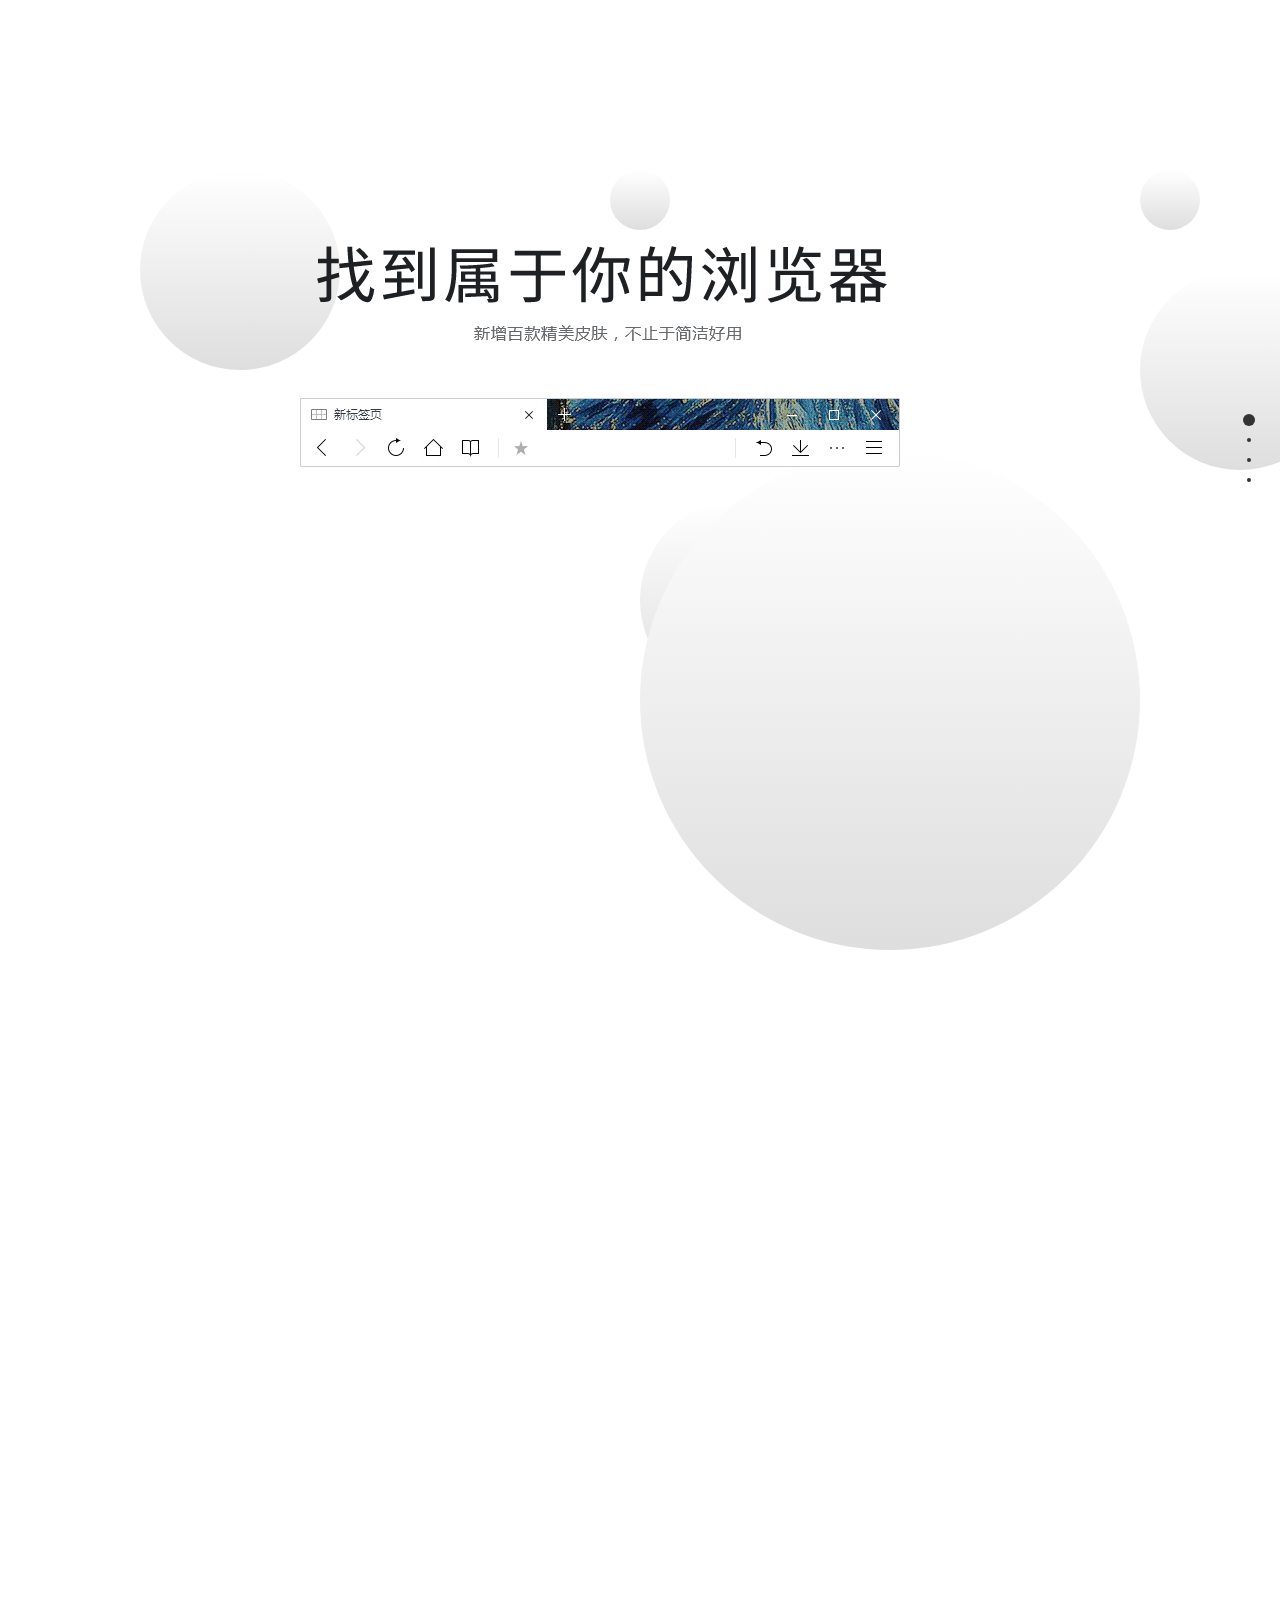
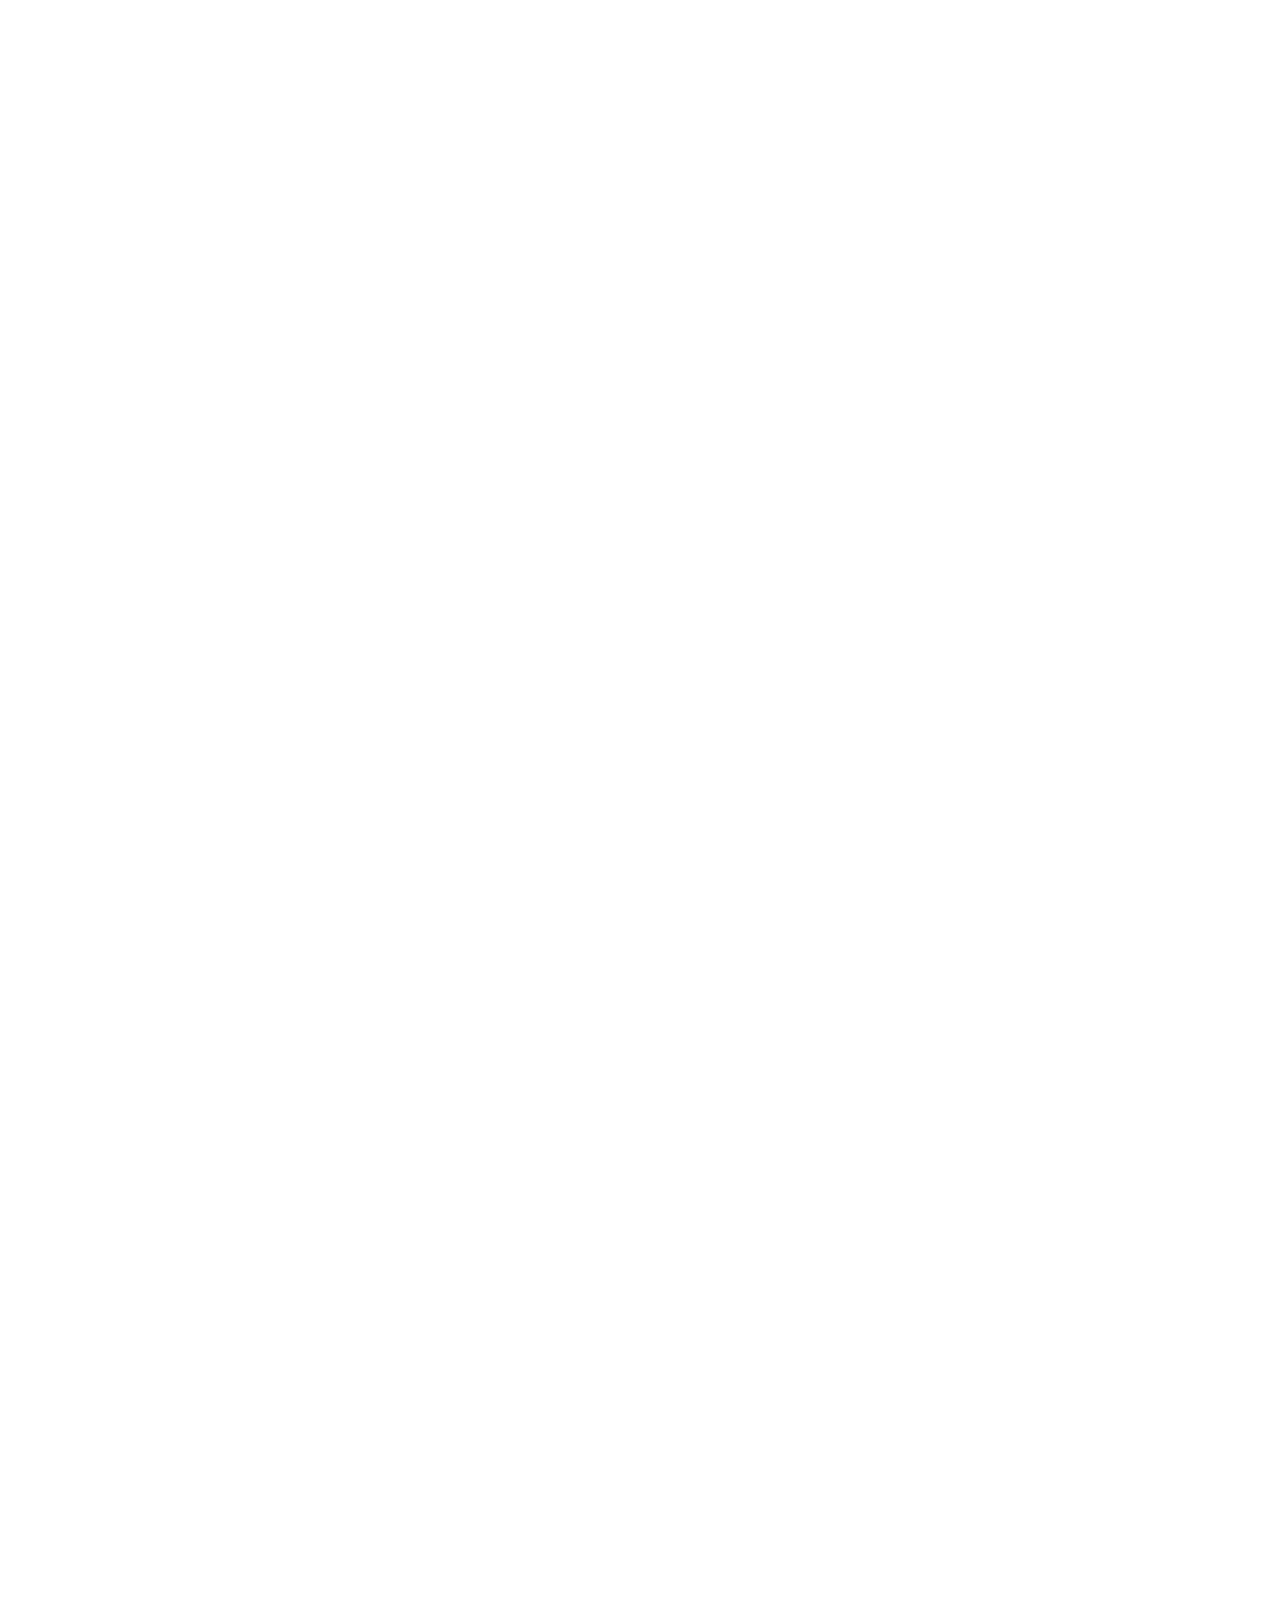
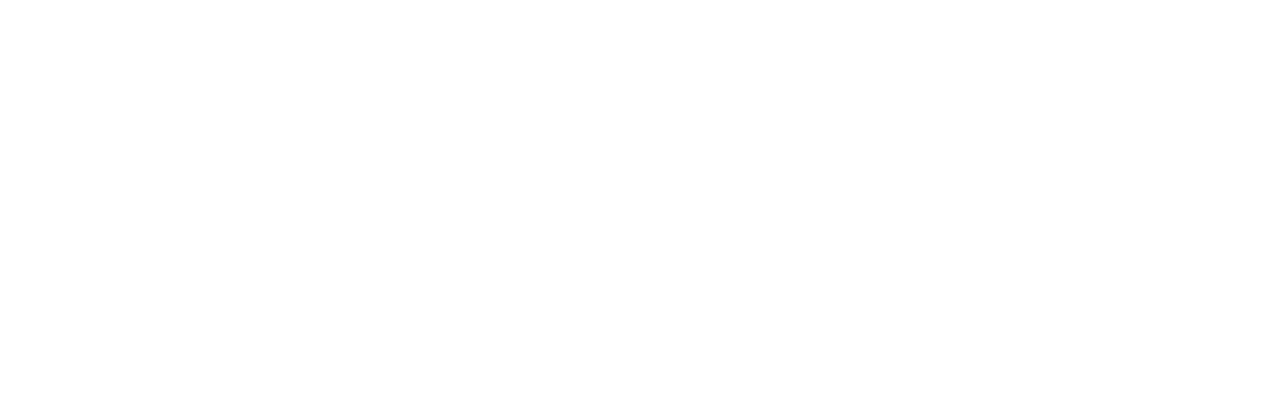
<file: QQ浏览器/index.html>
<!DOCTYPE html>
<html lang="en">
<head>
	<meta charset="UTF-8">
	<title>QQ浏览器</title>

	<link rel="stylesheet" href="css/base.css">
	<link rel="stylesheet" href="css/jquery.fullPage.css">
    <link rel="stylesheet" href="css/index.css">

	<script src="js/jquery.min.js"></script>
	<script src="js/jquery.fullPage.min.js"></script>
	<script src="js/jquery.easing.1.3.js"></script>
	<script src="js/index.js"></script>
	
</head>
<body>

	<!-- 背景图 -->
	<div id="bg">
		<div class="row1">
			<div class="orb1"></div>
			<div class="orb2"></div>
			<div class="orb3"></div>
		</div>
		<div class="row2">
			<div class="orb1"></div>
			<div class="orb2"></div>
			<div class="orb3"></div>
		</div>
		<div class="row3">
			<div class="orb1"></div>
			<div class="orb2"></div>
		</div>
	</div>
	<div id="fullpage">
		<div class="section section1">
			<div class="p1">
				<img src="images/skin.png" alt="">
			</div>
		</div>
		<div class="section section2">
			<div class="p2">
				<img src="images/title1_1.png" alt="">
				<img src="images/title1_2_1.png" alt="">
			</div>
		</div>
		<div class="section section3">
			<div class="p3">
				<img src="images/p3ui_tab.png" alt="">
			</div>
			<img src="images/title3.png" alt="" class="title3">
		</div>
		<div class="section section4">第四屏</div>
	</div>
	
</body>
</html>
</file>
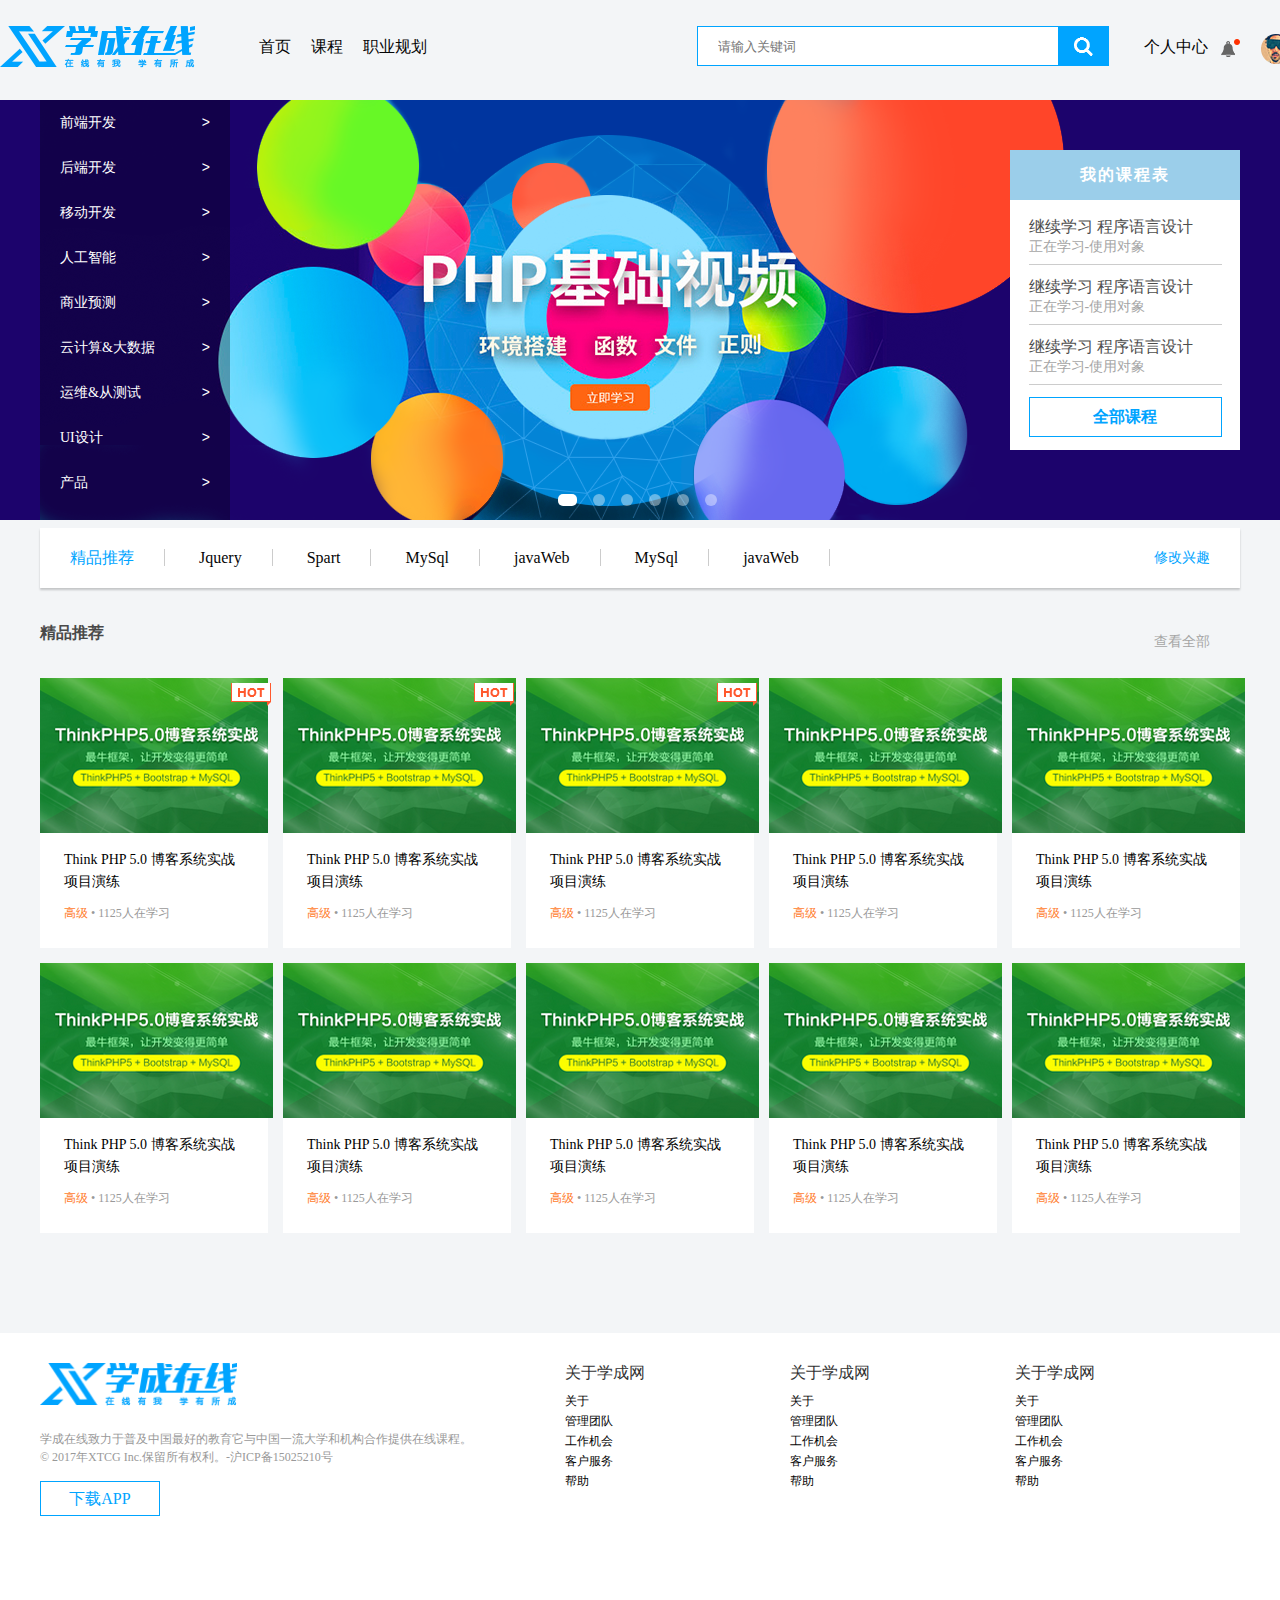
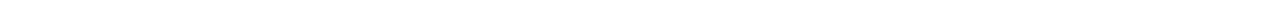
<file: 学成网在线教育/项目/index.html>
<!DOCTYPE html>
<html lang="en">
    <head>
        <meta charset="utf-8">
        <link rel="stylesheet" href="style.css" />
    </head>
    <body>
		<!-- 结构 -->
		<!-- 页面头部分	 -->
		<header>
		<!-- nav部分 -->
			<nav>
				<!-- logo部分 -->
				<div class="logo">  
					
				</div>
				<!-- 导航栏部分 -->
				<div class="navbar">
					<ul>
						<li><a href="#">首页</a></li>
						<li><a href="#">课程</a></li>
						<li><a href="#">职业规划</a></li>
					</ul>
				</div>
				<!-- 个人中心部分 -->
				<div class="personal">		
					<a href="#">个人中心 <img src="images/ling_06.png"  alt=""></a>
					<a href="#"><img src="images/tou_03.png" > 刘德华</a>
				</div>
				<!-- 搜索框部分 -->
				<div class="search">
					<form action="">
						<input type="text" placeholder="请输入关键词">
						<!-- placeholder占位符 内容输入自动清除默认值 -->
						<input type="submit"  value="">
					</form>
				</div>
			</nav>
		</header>

		<!-- banner部分 -->
		<div class="banner">
			<div class="banner-in container">
				
				<!-- 左侧导航栏 侧边栏 -->
				<div class="slidebar">
					<ul>
						<li><a href="#">前端开发 <span>></span> </a></li>
						<li><a href="#">后端开发 <span>></span> </a></li>
						<li><a href="#">移动开发 <span>></span> </a></li>
						<li><a href="#">人工智能 <span>></span> </a></li>
						<li><a href="#">商业预测 <span>></span> </a></li>
						<li><a href="#">云计算&大数据 <span>></span> </a></li>
						<li><a href="#">运维&从测试 <span>></span> </a></li>
						<li><a href="#">UI设计 <span>></span> </a></li>
						<li><a href="#">产品 <span>></span> </a></li>
					</ul>
				</div>

				<!-- 小课表部分 -->
				<dl class="timetable">
					<dt>我的课程表</dt>
					<dd>
						<h4>继续学习 程序语言设计</h4>
						<p>正在学习-使用对象</p>
					</dd>
					<dd>
						<h4>继续学习 程序语言设计</h4>
						<p>正在学习-使用对象</p>
					</dd>
					<dd>
						<h4>继续学习 程序语言设计</h4>
						<p>正在学习-使用对象</p>
					</dd>
				
					<dd>
						<a href="#">全部课程</a>
					</dd>
				</dl>

				<ul class="circle">
					<li class="current"></li>  <!-- 当前的li -->
					<li></li>
					<li></li>
					<li></li>
					<li></li>
					<li></li>
				</ul>
			</div>
	

		</div>

		<div class="recommend container"> <!-- 精品推荐 -->
			<a href="#">精品推荐</a>
			<a href="#">Jquery</a>
			<a href="#">Spart</a>
			<a href="#">MySql</a>
			<a href="#">javaWeb</a>
			<a href="#">MySql</a>
			<a href="#">javaWeb</a>
			<a href="#">修改兴趣</a>
		</div>

		<!-- 精品推荐大模块 -->
		<div class="recom-products container">
			<div class="recom-hd"><!--  精品推荐头部 -->
				<h4>精品推荐</h4>
				<a href="#">查看全部</a>
			</div>
			<div class="recom-bd clearfix"><!--  精品推荐主体部分 -->
				<ul>
					<li>
						<span class="hot"></span>
						<div class="over"><img src="images/icon1.png"  alt=""></div>
						<h5>Think PHP 5.0 博客系统实战项目演练</h5>
						<p><span>高级</span>  •  1125人在学习</p>
					</li>
					<li>
					<span class="hot"></span>
						<img src="images/icon1.png"  alt="">
						<h5>Think PHP 5.0 博客系统实战项目演练</h5>
						<p><span>高级</span>  •  1125人在学习</p>
					</li>
					<li>
					<span class="hot"></span>
						<img src="images/icon1.png"  alt="">
						<h5>Think PHP 5.0 博客系统实战项目演练</h5>
						<p><span>高级</span>  •  1125人在学习</p>
					</li>
					<li>
						<img src="images/icon1.png"  alt="">
						<h5>Think PHP 5.0 博客系统实战项目演练</h5>
						<p><span>高级</span>  •  1125人在学习</p>
					</li>
					<li>
						<img src="images/icon1.png"  alt="">
						<h5>Think PHP 5.0 博客系统实战项目演练</h5>
						<p><span>高级</span>  •  1125人在学习</p>
					</li>
					<li>
						<img src="images/icon1.png"  alt="">
						<h5>Think PHP 5.0 博客系统实战项目演练</h5>
						<p><span>高级</span>  •  1125人在学习</p>
					</li>
					<li>
						<img src="images/icon1.png"  alt="">
						<h5>Think PHP 5.0 博客系统实战项目演练</h5>
						<p><span>高级</span>  •  1125人在学习</p>
					</li>
					<li>
						<img src="images/icon1.png"  alt="">
						<h5>Think PHP 5.0 博客系统实战项目演练</h5>
						<p><span>高级</span>  •  1125人在学习</p>
					</li>
					<li>
						<img src="images/icon1.png"  alt="">
						<h5>Think PHP 5.0 博客系统实战项目演练</h5>
						<p><span>高级</span>  •  1125人在学习</p>
					</li>
					<li>
						<img src="images/icon1.png"  alt="">
						<h5>Think PHP 5.0 博客系统实战项目演练</h5>
						<p><span>高级</span>  •  1125人在学习</p>
					</li>
				</ul>
			</div>
		</div>

		<!-- 页面底部分 -->
		<footer>
			<div class="container footer-in">
				<div class="footer-l">
					<img src="images/logo-s.png" height="43" width="197" alt="">
					<p>学成在线致力于普及中国最好的教育它与中国一流大学和机构合作提供在线课程。<br />
© 2017年XTCG Inc.保留所有权利。-沪ICP备15025210号</p>
					<a href="#">下载APP</a>
				</div>
				<div class="footer-r">
					<dl>
						<dt>关于学成网</dt>
						<dd><a href="#">关于</a></dd>
						<dd><a href="#">管理团队</a></dd>
						<dd><a href="#">工作机会</a></dd>
						<dd><a href="#">客户服务</a></dd>
						<dd><a href="#">帮助</a></dd>
					</dl>
					<dl>
						<dt>关于学成网</dt>
						<dd><a href="#">关于</a></dd>
						<dd><a href="#">管理团队</a></dd>
						<dd><a href="#">工作机会</a></dd>
						<dd><a href="#">客户服务</a></dd>
						<dd><a href="#">帮助</a></dd>
					</dl>
					<dl>
						<dt>关于学成网</dt>
						<dd><a href="#">关于</a></dd>
						<dd><a href="#">管理团队</a></dd>
						<dd><a href="#">工作机会</a></dd>
						<dd><a href="#">客户服务</a></dd>
						<dd><a href="#">帮助</a></dd>
					</dl>
				</div>
			</div>
		</footer>
    </body>
</html>
</file>
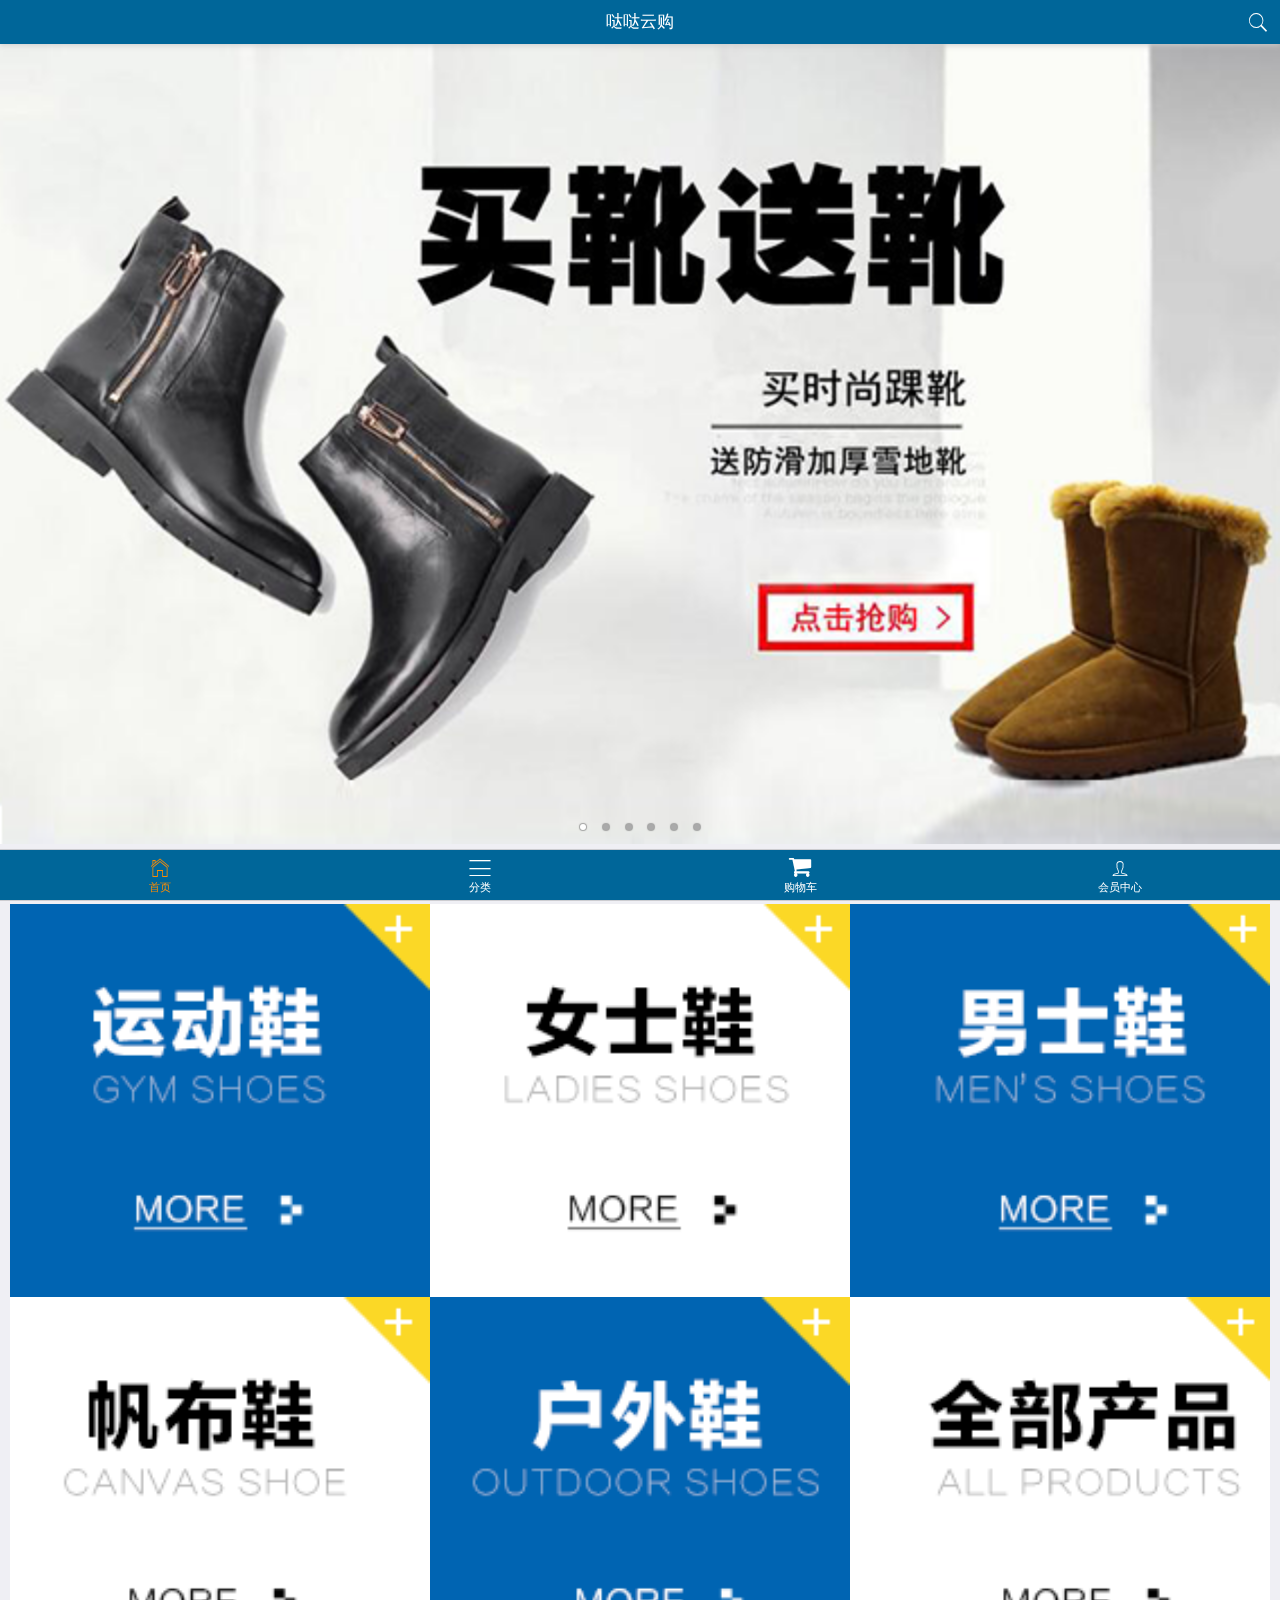
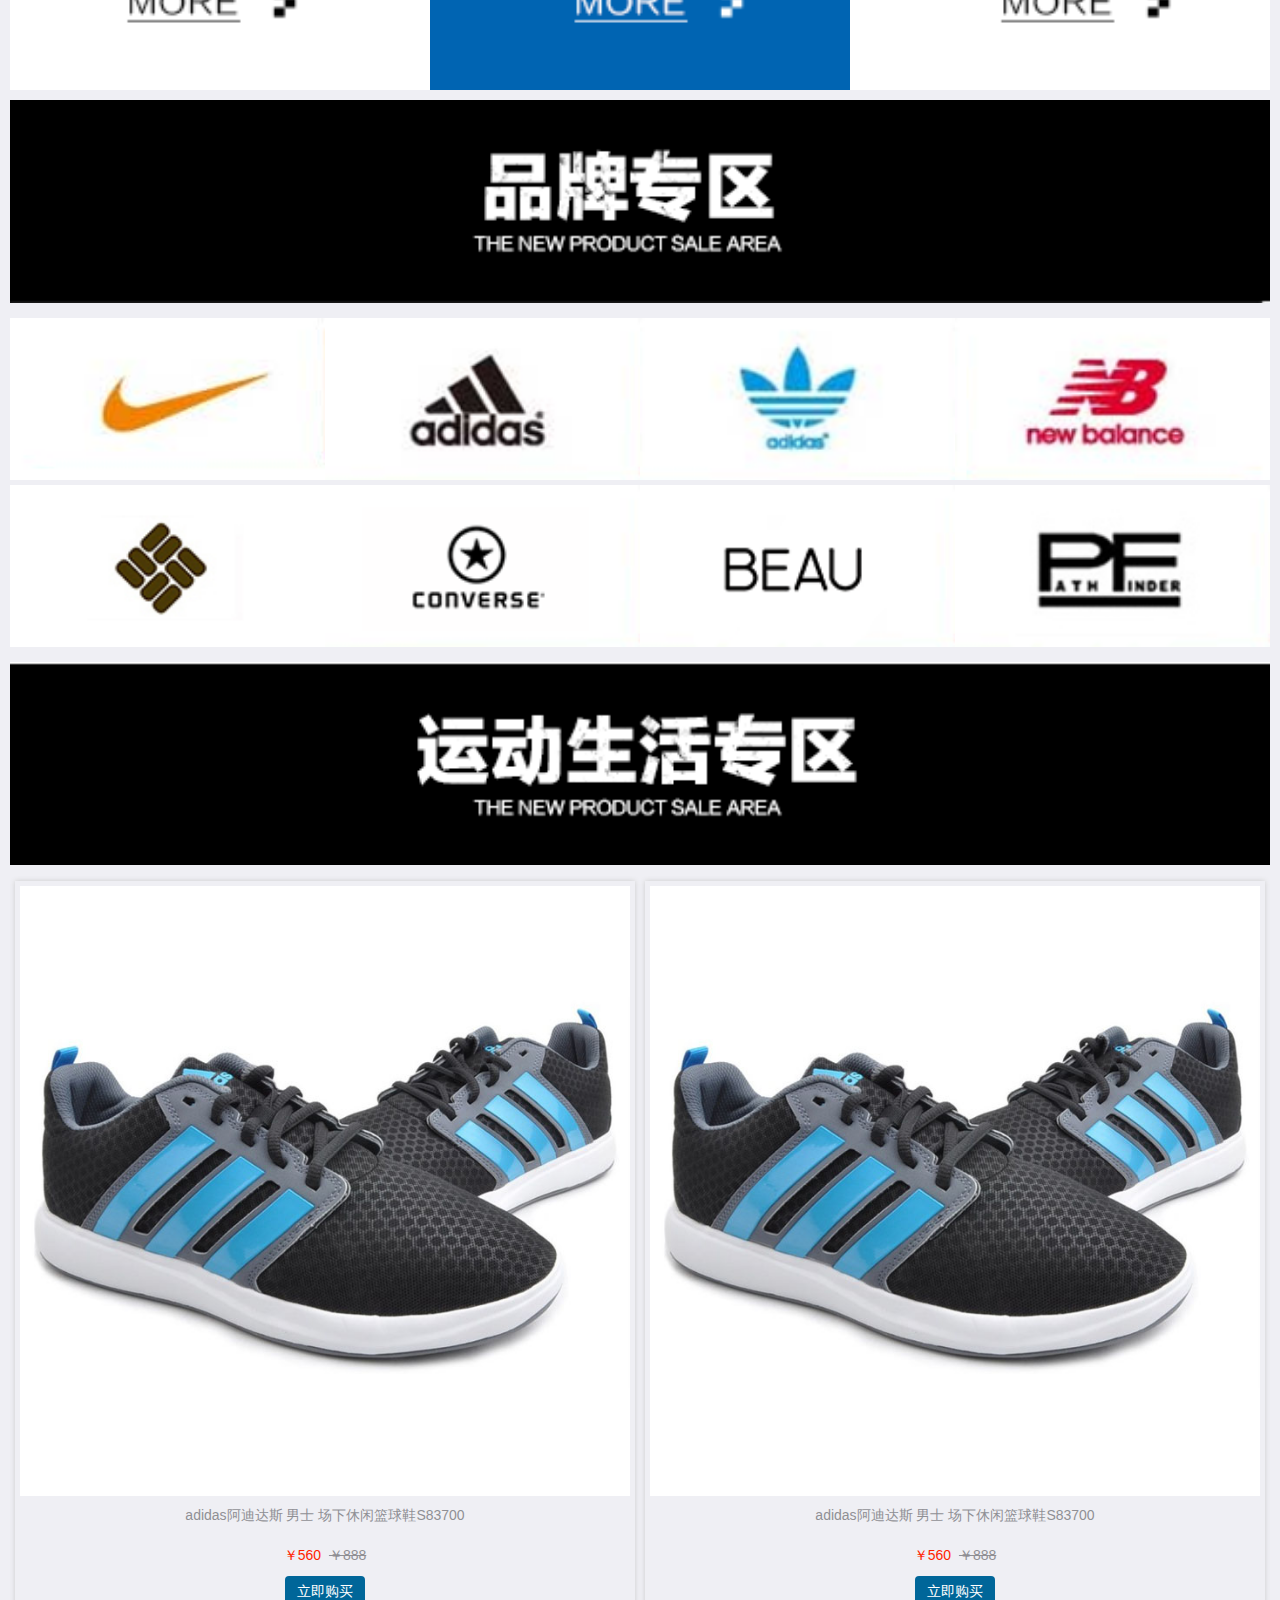
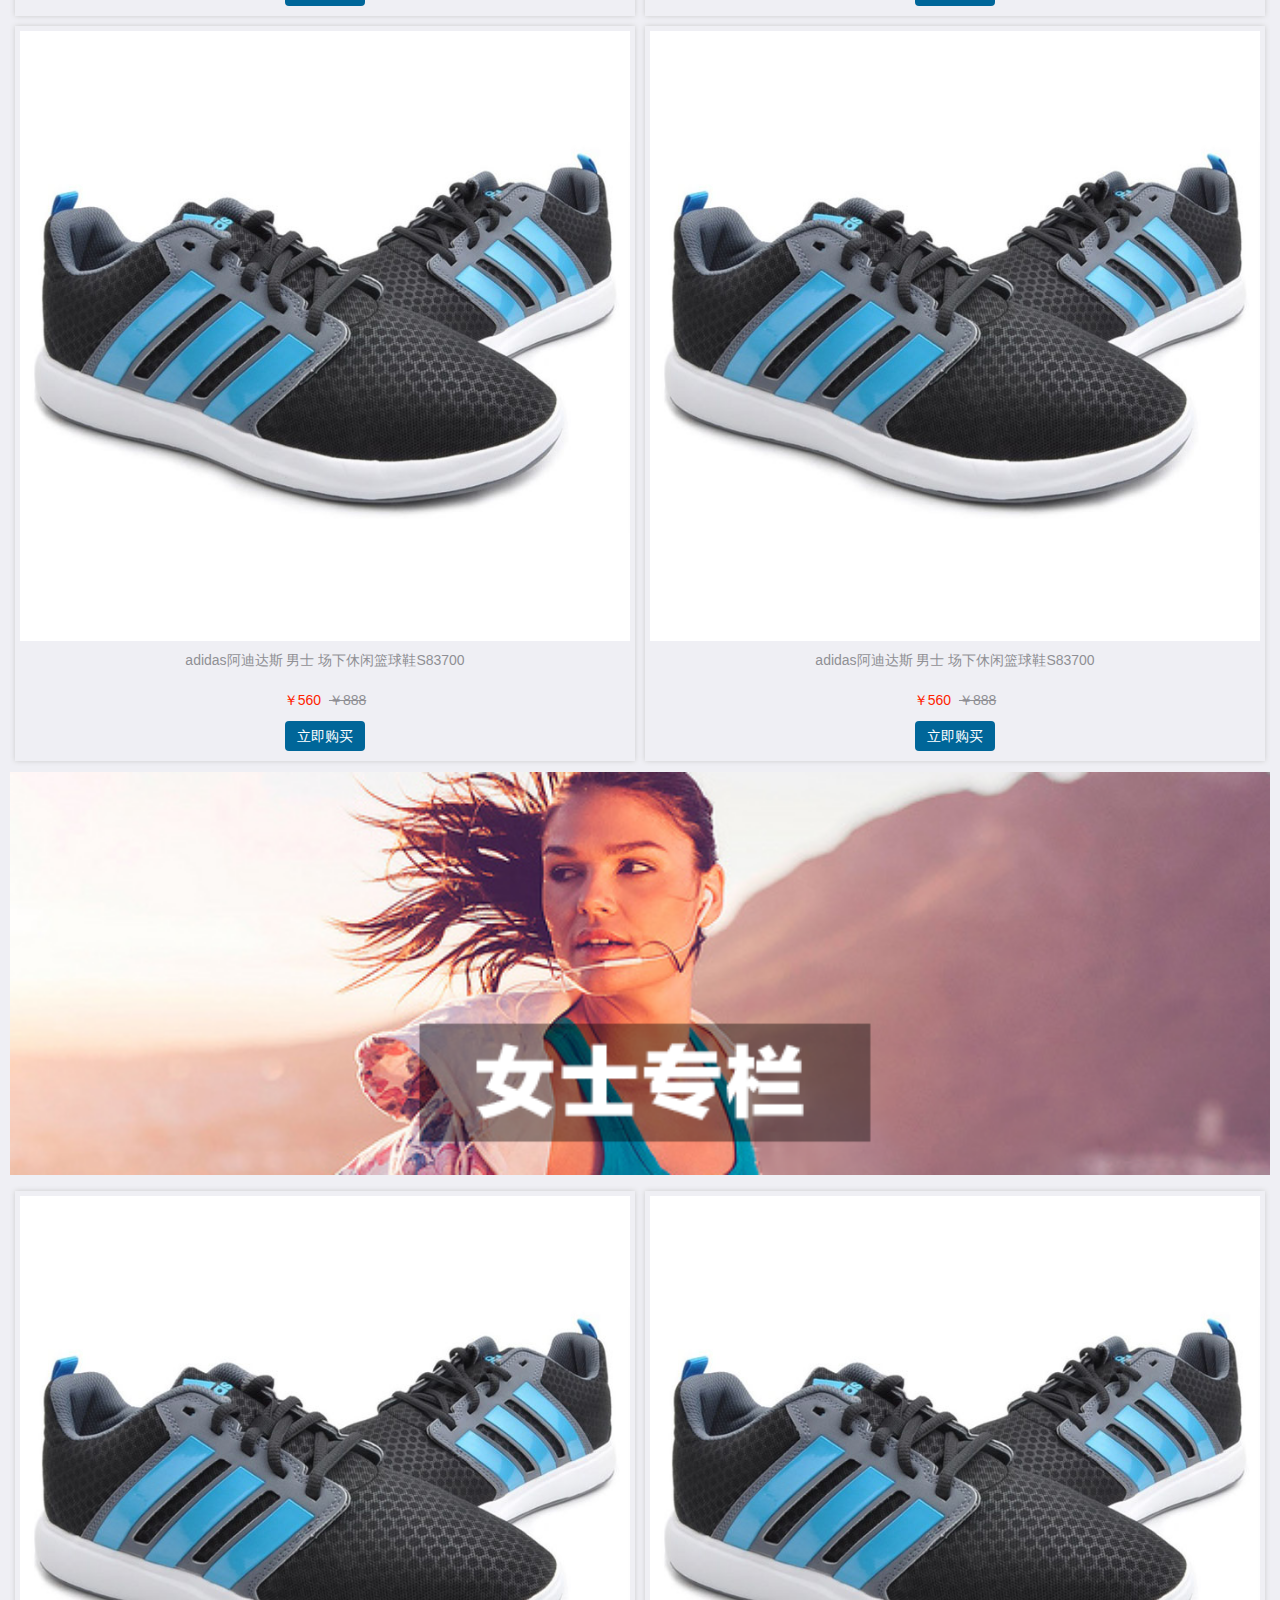
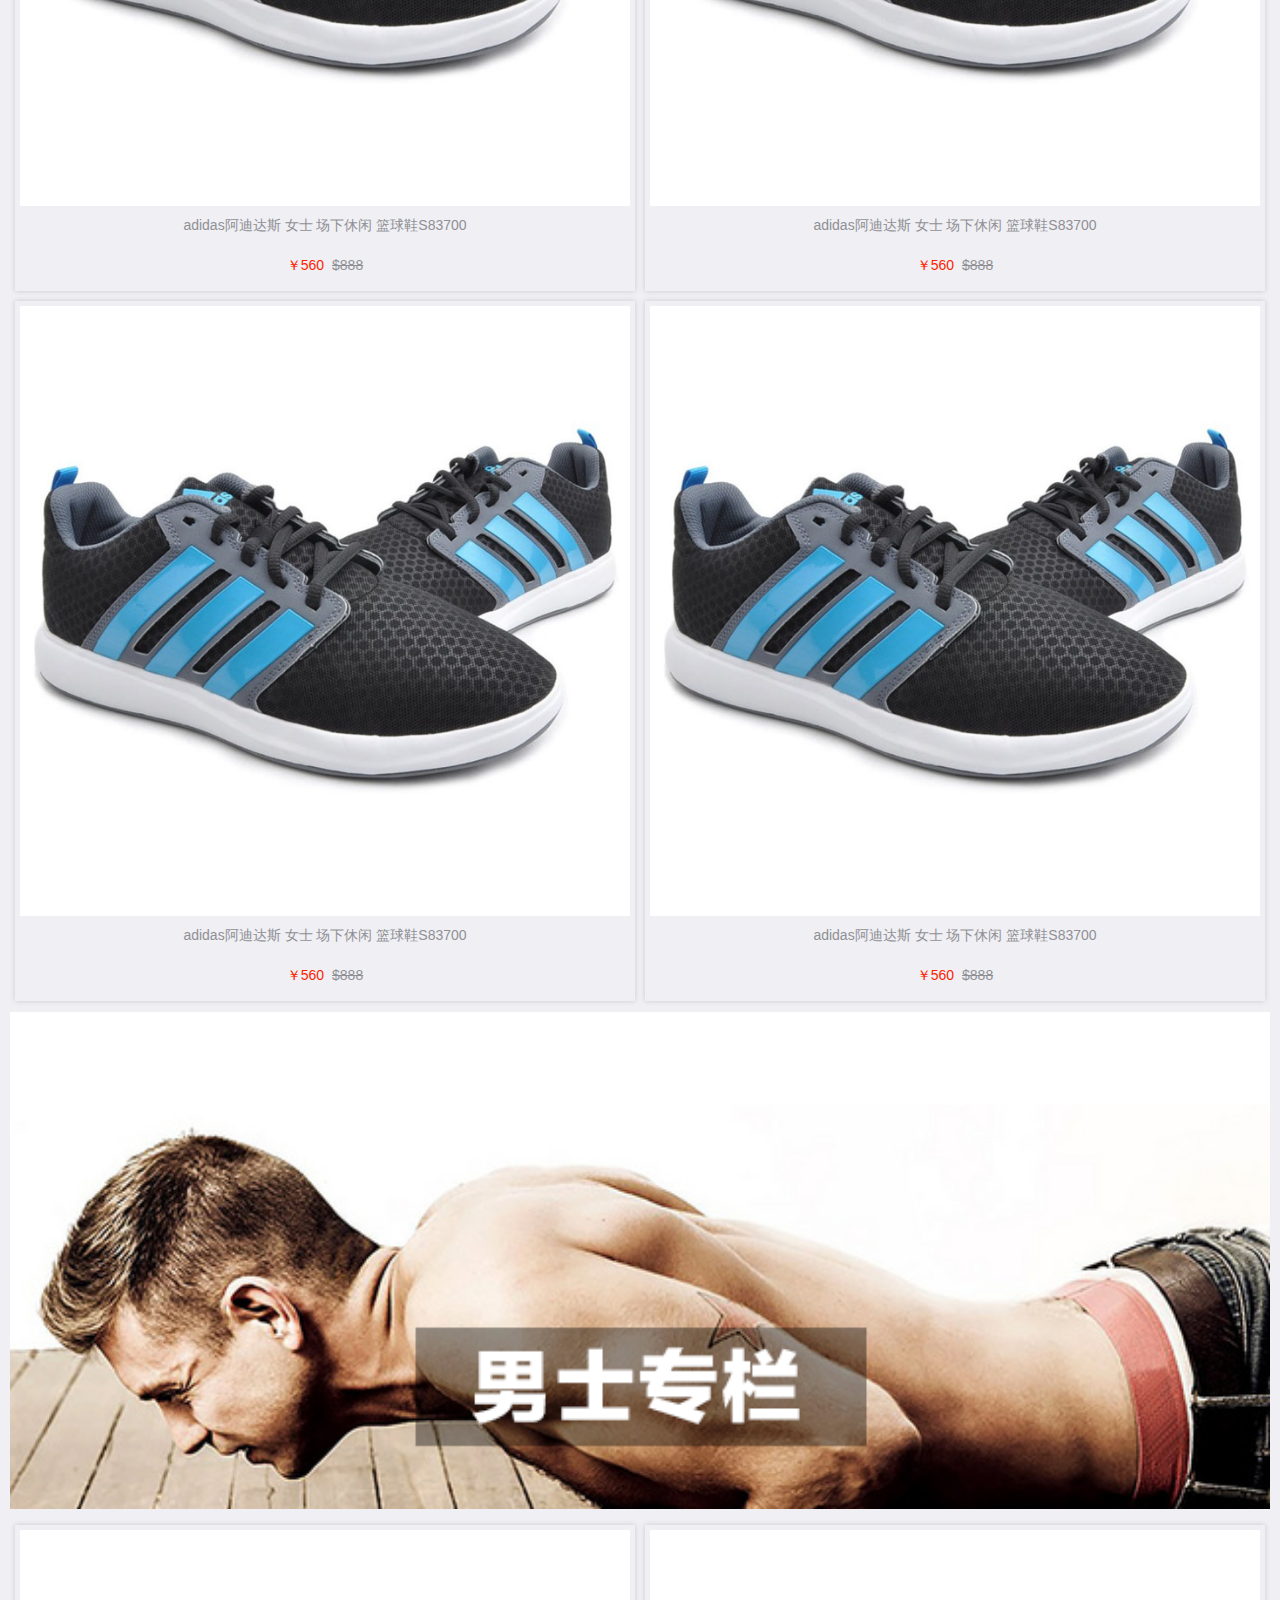
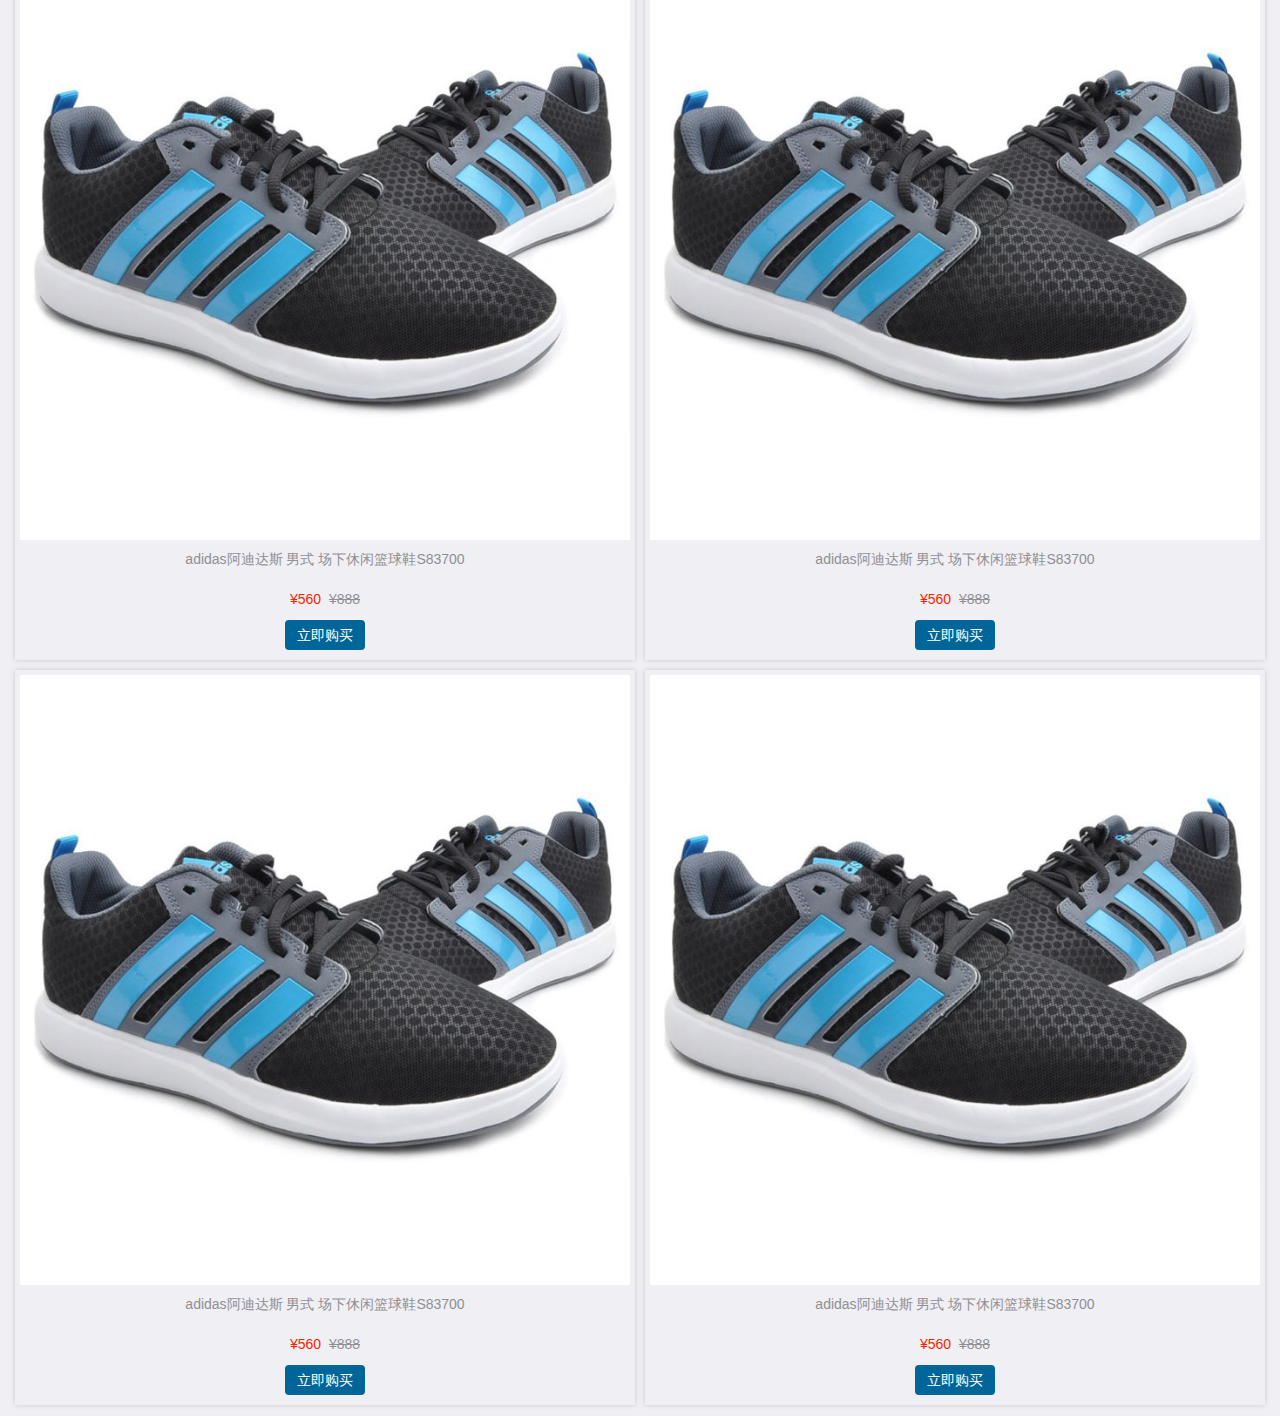
<file: letao/public/m-my/index.html>
<!DOCTYPE html>
<html lang="en">
<head>
    <meta charset="UTF-8">
    <meta name="viewport" content="width=device-width, initial-scale=1.0">
    <title>哒哒商城</title>
    <link rel="stylesheet" href="assets/mui/css/mui.min.css">
    <link rel="stylesheet" href="css/base.css">
    <link rel="stylesheet" href="assets/fontAwesome/css/font-awesome.min.css">
    <script src="assets/mui/js/mui.min.js"></script>
    <script src="assets/zepto/zepto.min.js"></script>
    <script src="js/public.js"></script>

    <style>
       
    </style>
</head>
<body>
    <header class="mui-bar mui-bar-nav my-header">
        <h1 class="mui-title">哒哒云购</h1>
        <a  class="mui-icon mui-icon-search mui-pull-right" href="search.html"></a>
    </header>

    <nav class="mui-bar mui-bar-tab my-footer">
        <a href="index.html" class="mui-tab-item mui-active">
            <span class="mui-icon mui-icon-home"></span>
            <span class="mui-tab-label">首页</span>
        </a>
        <a class="mui-tab-item" href="category.html">
                <span class="mui-icon mui-icon-bars"></span>
                <span class="mui-tab-label">分类</span>
         </a>
         <a class="mui-tab-item" href="cart.html">
                <span class="mui-icon fa fa-shopping-cart"></span>
                <span class="mui-tab-label">购物车</span>
        </a>
        <a class="mui-tab-item" href="user.html">
                <span class="mui-icon mui-icon-person"></span>
                <span class="mui-tab-label">会员中心</span>
        </a>
    </nav>

    <div class="mui-content">
         <!-- 轮播图框架 -->
        <div class="mui-slider">
            <div class="mui-slider-group mui-slider-loop">
                <div class="mui-slider-item mui-slider-item-duplicate">
                    <a href="#">
                        <img src="image/banner6.png" />
                    </a>
                </div>
                <div class="mui-slider-item">
                    <a href="#">
                        <img src="image/banner1.png" />
                    </a>
                </div>
                <div class="mui-slider-item">
                    <a href="#">
                        <img src="image/banner2.png" />
                    </a>
                </div>
                <div class="mui-slider-item">
                    <a href="#">
                        <img src="image/banner3.png" />
                    </a>
                </div>
                <div class="mui-slider-item">
                    <a href="#">
                        <img src="image/banner4.png" />
                    </a>
                </div>
                <div class="mui-slider-item">
                    <a href="#">
                        <img src="image/banner5.png" />
                    </a>
                </div>
                <div class="mui-slider-item">
                    <a href="#">
                        <img src="image/banner6.png" />
                    </a>
                </div>
                <div class="mui-slider-item mui-slider-item-duplicate">
                    <a href="#">
                        <img src="image/banner1.png" />
                    </a>
                </div>
            </div>
            <div class="mui-slider-indicator">
                <div class="mui-indicator mui-active">
                </div>
                <div class="mui-indicator">
                </div>
                <div class="mui-indicator">
                </div>
                <div class="mui-indicator">
                </div>
                <div class="mui-indicator">
                </div>
                <div class="mui-indicator">
                </div>
            </div>
        </div>
    </div>

    <!-- 导航链接 -->
    <div class="nav-links mui-clearfix">
        <a href="#">
            <img src="image/nav1.png" alt="加载中。。。">
        </a>
        <a href="#">
            <img src="image/nav2.png" alt="加载中。。。">
        </a>
        <a href="#">
            <img src="image/nav3.png" alt="加载中。。。">
        </a>
        <a href="#">
            <img src="image/nav4.png" alt="加载中。。。">
        </a>
        <a href="#">
            <img src="image/nav5.png" alt="加载中。。。">
        </a>
        <a href="#">
            <img src="image/nav6.png" alt="加载中。。。">
        </a>
    </div>

    <!-- 品牌专区 -->
    <div class="brand">
        <img src="image/title0.png" alt="" class="title">
        <ul>
            <li><a href="javascript:;"><img src="image/brand1.png" alt=""></a></li>
            <li><a href="javascript:;"><img src="image/brand2.png" alt=""></a></li>
            <li><a href="javascript:;"><img src="image/brand3.png" alt=""></a></li>
            <li><a href="javascript:;"><img src="image/brand4.png" alt=""></a></li>
            <li><a href="javascript:;"><img src="image/brand5.png" alt=""></a></li>
            <li><a href="javascript:;"><img src="image/brand6.png" alt=""></a></li>
            <li><a href="javascript:;"><img src="image/brand7.png" alt=""></a></li>
            <li><a href="javascript:;"><img src="image/brand8.png" alt=""></a></li>
        </ul>
    </div>

    <!-- 运动生活专区 -->
    <div class="product">
        <img src="image/title1.png" alt="" class="title">
        <ul class="mui-clearfix">
            <li>
                <a href="#">
                    <img src="image/product.jpg" alt="">
                    <span class="name">
                        adidas阿迪达斯 男士 场下休闲篮球鞋S83700
                    </span>
                    <p>
                        <span>￥560</span>
                        <span>￥888</span>
                    </p>
                    <span class="buy-now">立即购买</span>
                </a>
            </li>
            <li>
                <a href="#">
                    <img src="image/product.jpg" alt="">
                    <span class="name">
                        adidas阿迪达斯 男士 场下休闲篮球鞋S83700
                    </span>
                    <p>
                        <span>￥560</span>
                        <span>￥888</span>
                    </p>
                    <span class="buy-now">立即购买</span>
                </a>
            </li>
            <li>
                <a href="#">
                    <img src="image/product.jpg" alt="">
                    <span class="name">
                            adidas阿迪达斯 男士 场下休闲篮球鞋S83700
                    </span>
                    <p>
                        <span>￥560</span>
                        <span>￥888</span>
                    </p>
                    <span class="buy-now">立即购买</span>
                </a>
            </li>
            <li>
                    <a href="#">
                        <img src="image/product.jpg" alt="">
                        <span class="name">
                                adidas阿迪达斯 男士 场下休闲篮球鞋S83700
                        </span>
                        <p>
                            <span>￥560</span>
                            <span>￥888</span>
                        </p>
                        <span class="buy-now">立即购买</span>
                    </a>
            </li>
        </ul>
    </div>

    <!-- 女士专区 -->
    <div class="product">
        <img src="image/title2.png" alt="" class="title">
        <ul class="mui-clearfix">
            <li>
                <a href="javascript:;">
                    <img src="image/product.jpg" alt="">
                    <span class="name">
                        adidas阿迪达斯 女士 场下休闲 篮球鞋S83700
                    </span>
                    <p>
                        <span>￥560</span>
                        <span>$888</span>
                    </p>
                </a>
            </li>
            <li>
                <a href="javascript:;">
                    <img src="image/product.jpg" alt="">
                    <span class="name">
                        adidas阿迪达斯 女士 场下休闲 篮球鞋S83700
                    </span>
                    <p>
                        <span>￥560</span>
                        <span>$888</span>
                    </p>
                    </a>
            </li>
            <li>
                <a href="javascript:;">
                    <img src="image/product.jpg" alt="">
                    <span class="name">
                        adidas阿迪达斯 女士 场下休闲 篮球鞋S83700
                    </span>
                    <p>
                        <span>￥560</span>
                        <span>$888</span>
                    </p>
                </a>
            </li>
            <li>
                <a href="javascript:;">
                    <img src="image/product.jpg" alt="">
                    <span class="name">
                        adidas阿迪达斯 女士 场下休闲 篮球鞋S83700
                    </span>
                    <p>
                        <span>￥560</span>
                        <span>$888</span>
                    </p>
                </a>
            </li>
        </ul>

    </div>

    <!-- 男士专栏 -->
	    <div class="product">
                <img src="image/title3.png" class="title">
                <ul class="mui-clearfix">
                    <li>
                        <a href="#">
                            <img src="image/product.jpg">
                            <span class="name">
                                adidas阿迪达斯 男式 场下休闲篮球鞋S83700
                            </span>
                            <p>
                                <span>¥560</span>
                                <span>¥888</span>
                            </p>
                            <span class="buy-now">立即购买</span>
                        </a>
                    </li>
                    <li>
                        <a href="#">
                            <img src="image/product.jpg">
                            <span class="name">
                                adidas阿迪达斯 男式 场下休闲篮球鞋S83700
                            </span>
                            <p>
                                <span>¥560</span>
                                <span>¥888</span>
                            </p>
                            <span class="buy-now">立即购买</span>
                        </a>
                    </li>
                    <li>
                        <a href="#">
                            <img src="image/product.jpg">
                            <span class="name">
                                adidas阿迪达斯 男式 场下休闲篮球鞋S83700
                            </span>
                            <p>
                                <span>¥560</span>
                                <span>¥888</span>
                            </p>
                            <span class="buy-now">立即购买</span>
                        </a>
                    </li>
                    <li>
                        <a href="#">
                            <img src="image/product.jpg">
                            <span class="name">
                                adidas阿迪达斯 男式 场下休闲篮球鞋S83700
                            </span>
                            <p>
                                <span>¥560</span>
                                <span>¥888</span>
                            </p>
                            <span class="buy-now">立即购买</span>
                        </a>
                    </li>
                </ul>
        </div>
    <script>
        var gallery = mui('.mui-slider');
        gallery.slider({
        interval:1000//自动轮播周期，若为0则不自动播放，默认为0；
});
    </script>
   
</body>
</html>
</file>
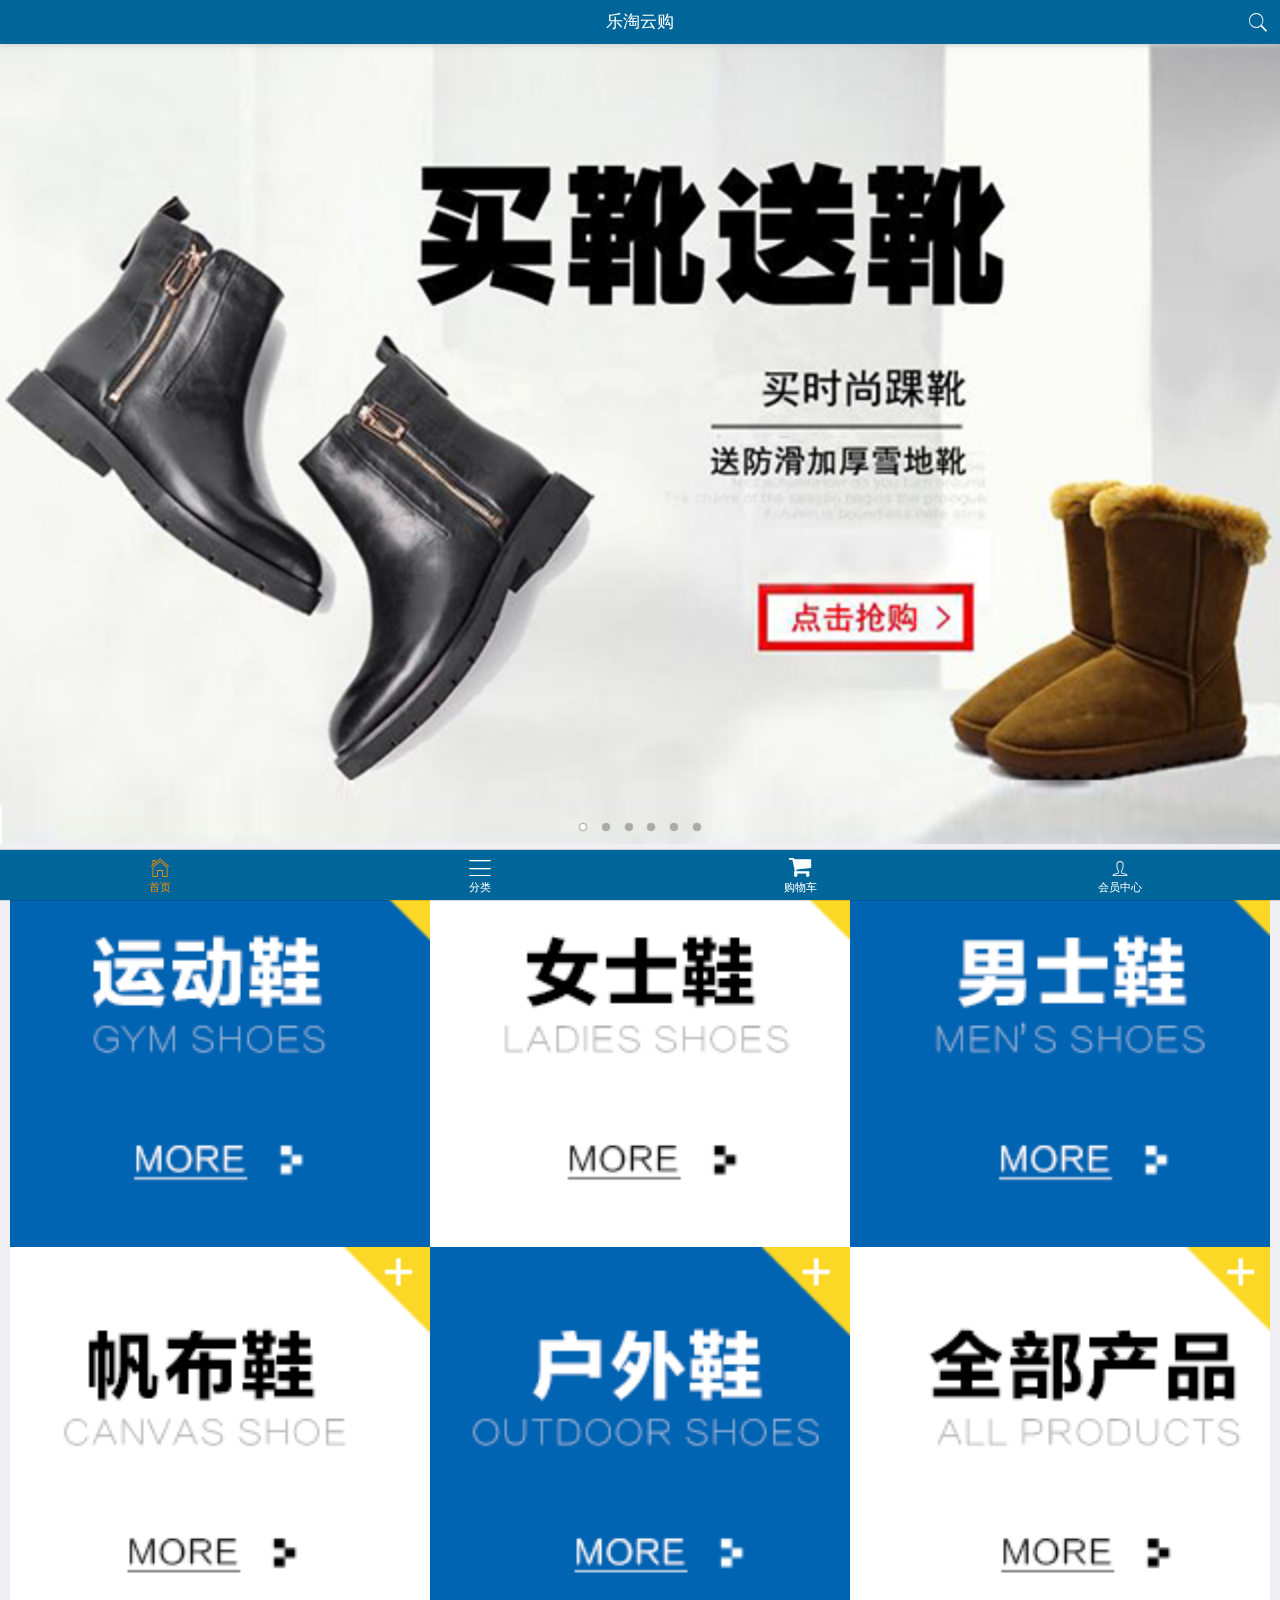
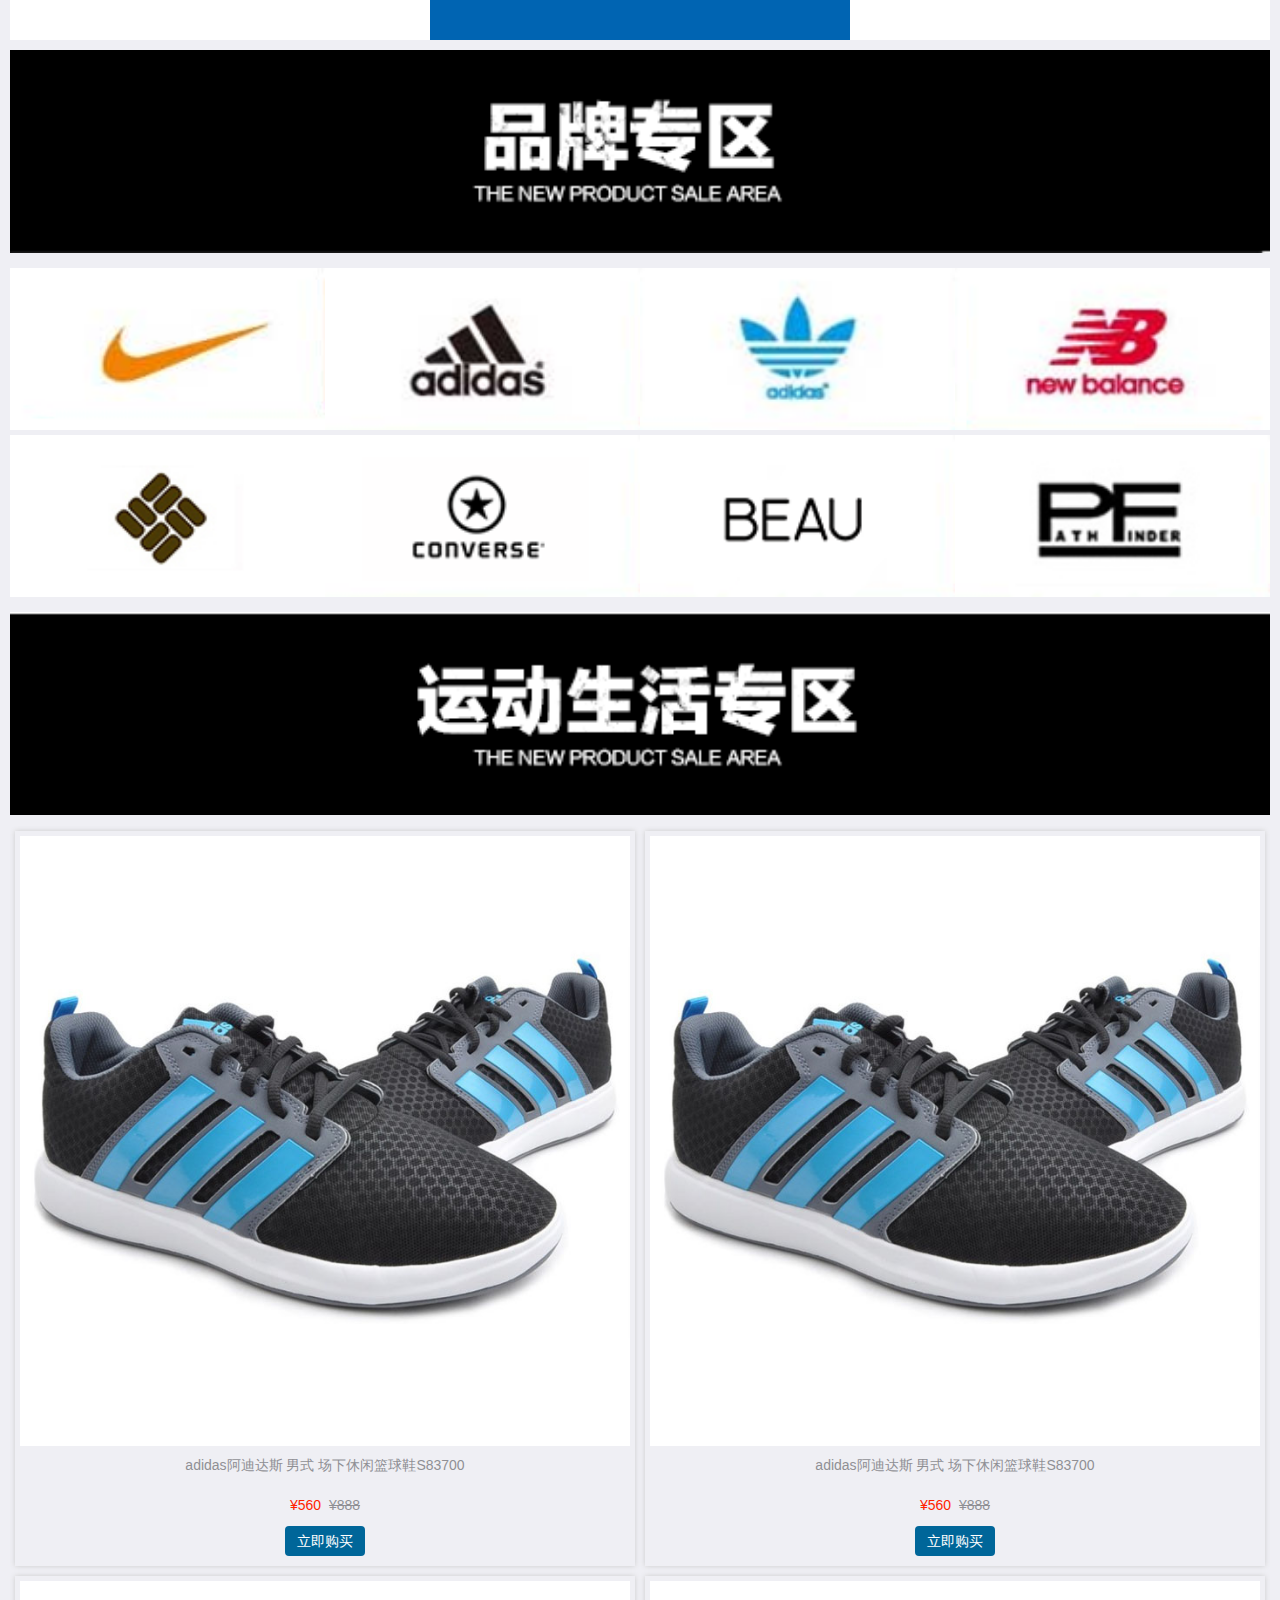
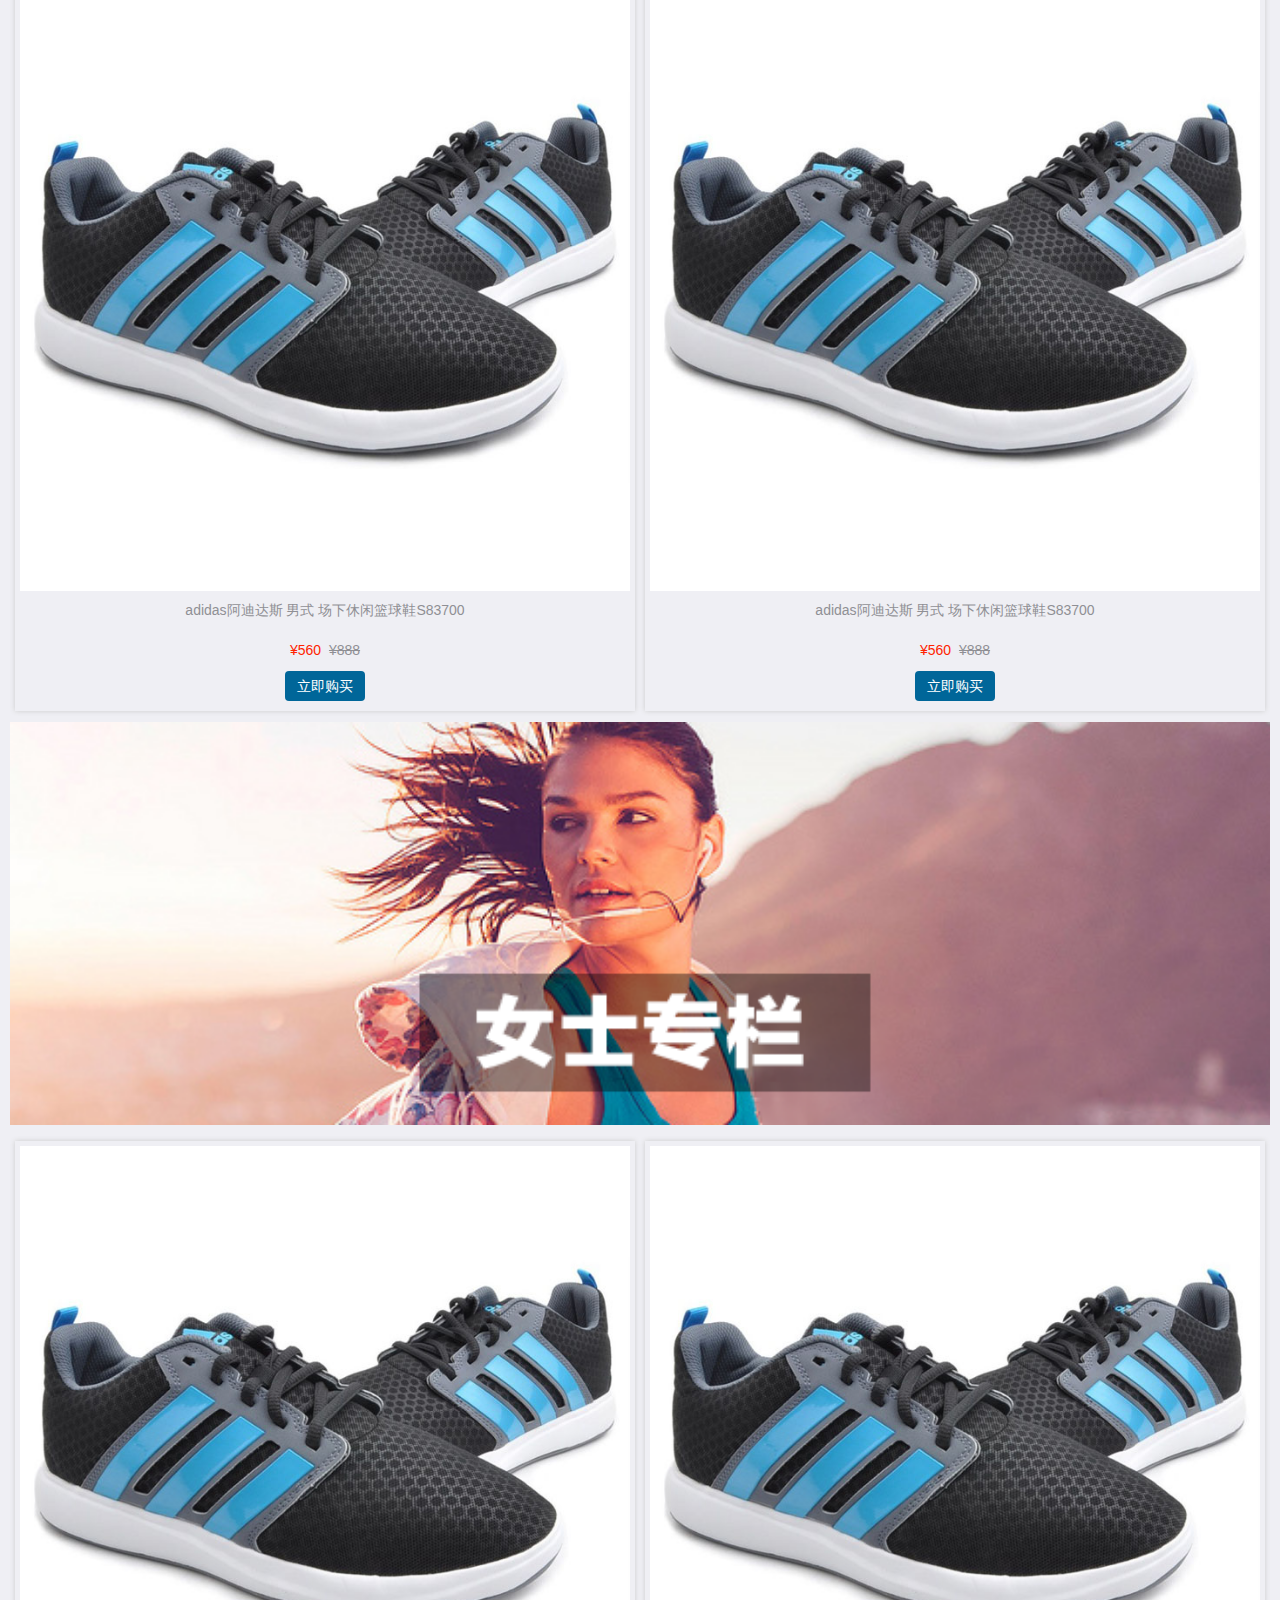
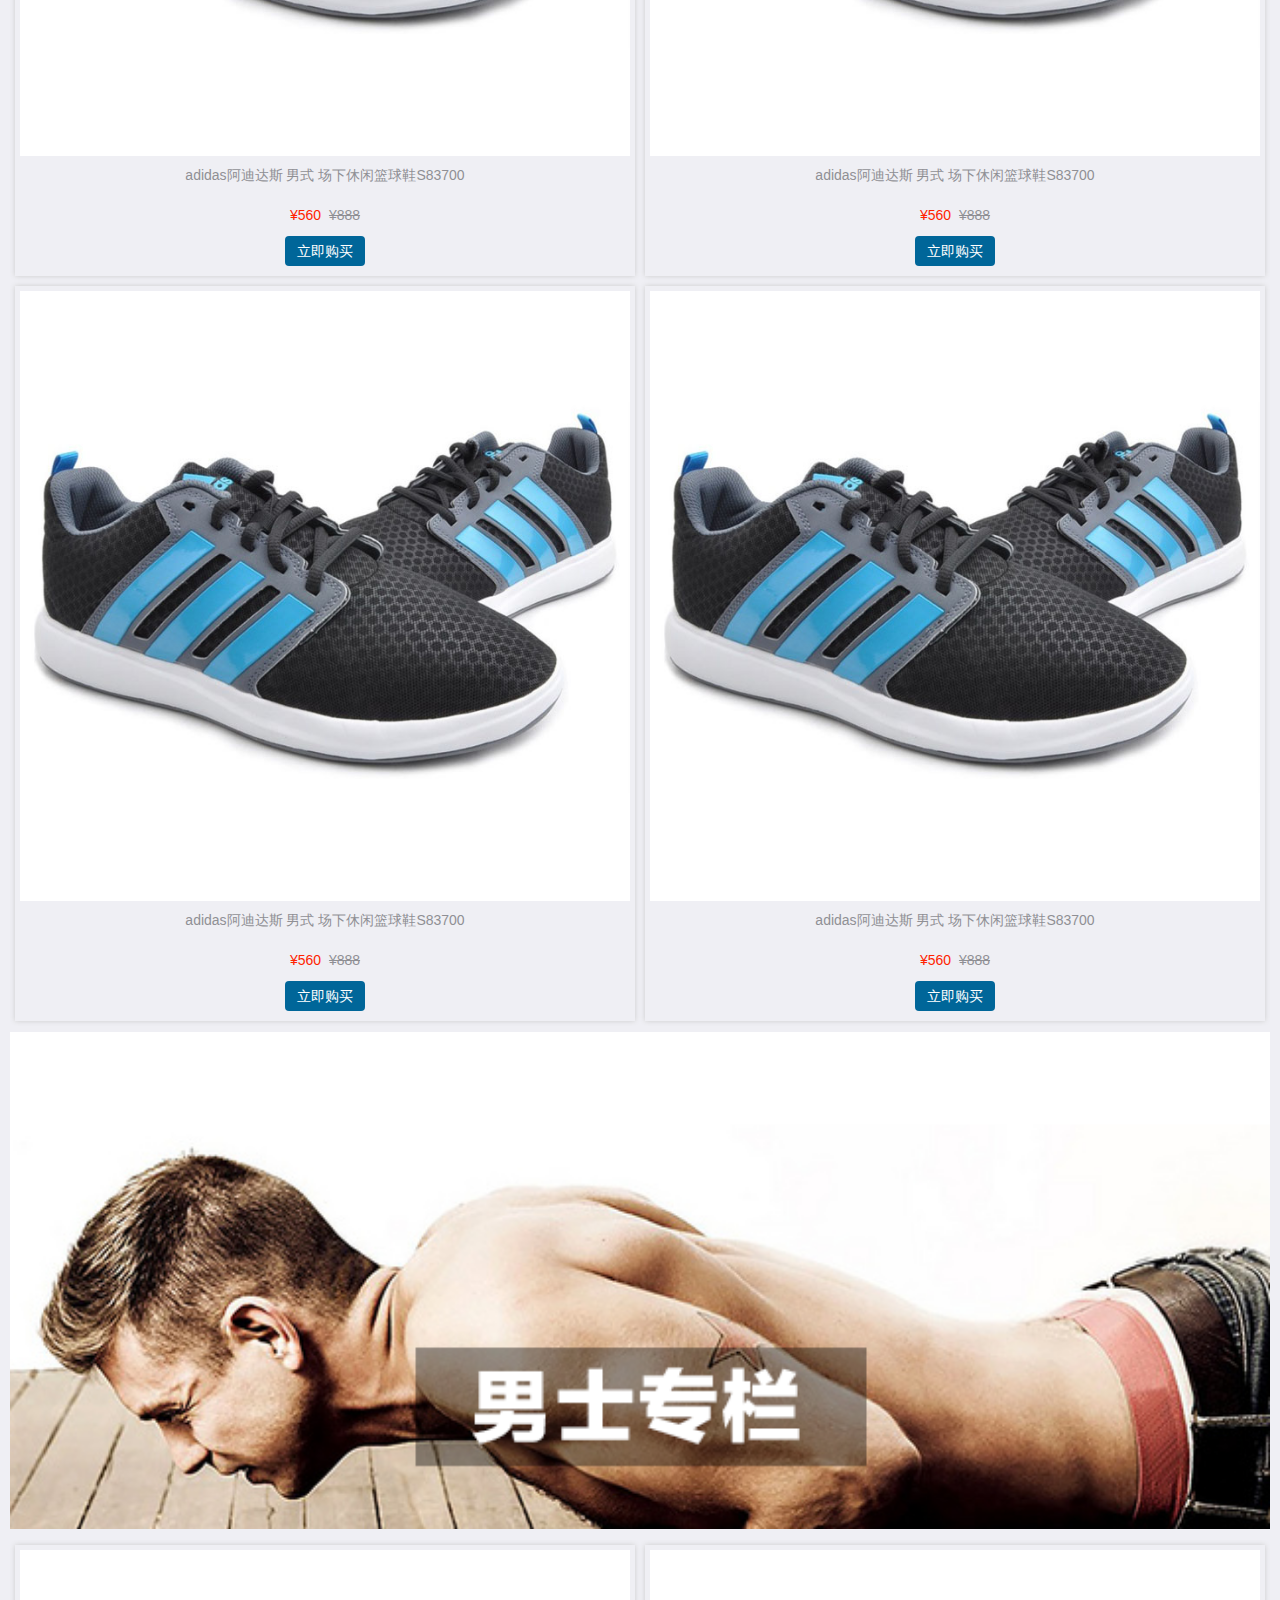
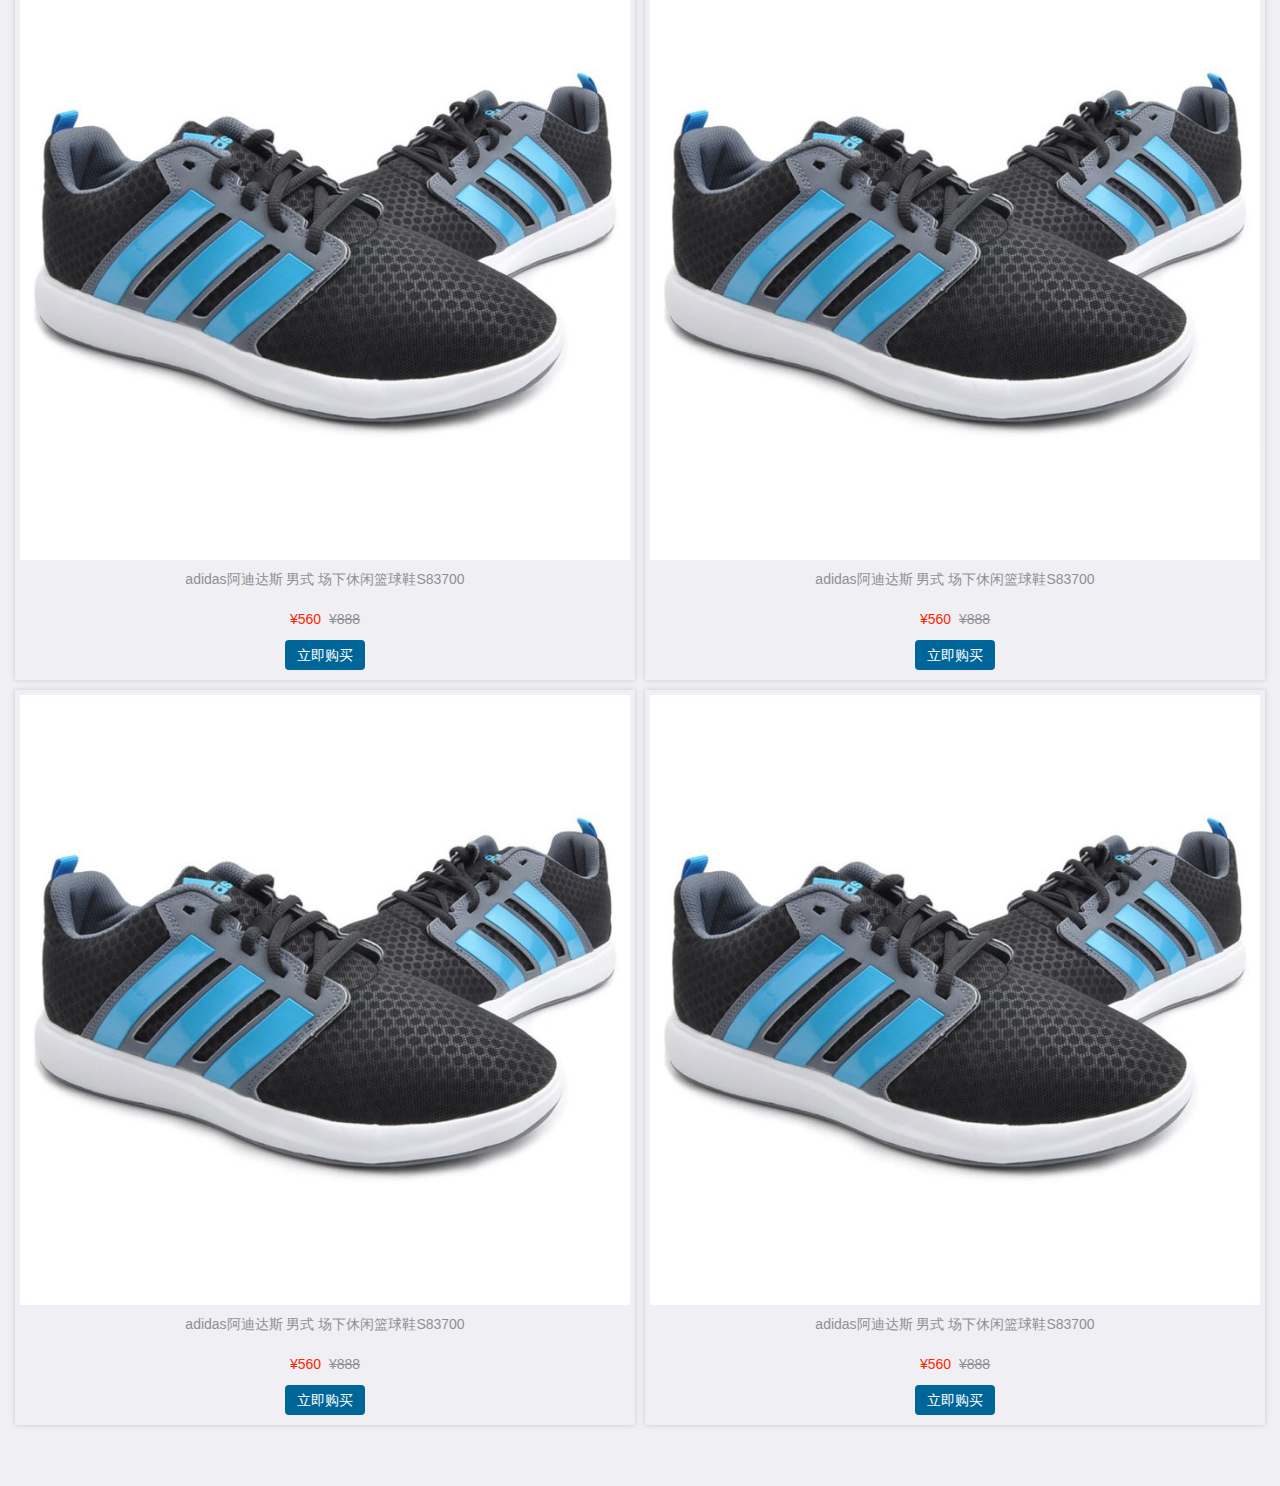
<file: letao/public/m/index.html>
<!DOCTYPE html>
<html lang="en">
<head>
	<meta charset="UTF-8">
	<title>Document</title>
	<meta name="viewport" content="width=device-width, user-scalable=no, initial-scale=1.0, maximum-scale=1.0, minimum-scale=1.0">
	<link rel="stylesheet" href="assets/mui/css/mui.min.css">
	<link rel="stylesheet" href="css/base.css">
	<link rel="stylesheet" href="assets/fontAwesome/css/font-awesome.min.css">
	<script src="assets/mui/js/mui.min.js"></script>
</head>
<body>
	<header class="mui-bar mui-bar-nav my-header">
		<h1 class="mui-title">乐淘云购</h1>
		<a href="" class="mui-icon mui-icon-search mui-pull-right"></a>
	</header>
	<nav class="mui-bar mui-bar-tab my-footer">
		<a class="mui-tab-item mui-active" href="index.html">
			<span class="mui-icon mui-icon-home"></span>
			<span class="mui-tab-label">首页</span>
		</a>
		<a class="mui-tab-item" href="category.html">
			<span class="mui-icon mui-icon-bars"></span>
			<span class="mui-tab-label">分类</span>
		</a>
		<a class="mui-tab-item" href="cart.html">
			<span class="mui-icon fa fa-shopping-cart"></span>
			<span class="mui-tab-label">购物车</span>
		</a>
		<a class="mui-tab-item" href="user.html">
			<span class="mui-icon mui-icon-person"></span>
			<span class="mui-tab-label">会员中心</span>
		</a>
	</nav>
	<div class="mui-content">
		<!-- 轮播图 -->
		<div class="mui-slider">
			<div class="mui-slider-group">
				<div class="mui-slider-item">
					<a href="#">
						<img src="images/banner1.png" />
					</a>
				</div>
				<div class="mui-slider-item">
					<a href="#">
						<img src="images/banner2.png" />
					</a>
				</div>
				<div class="mui-slider-item">
					<a href="#">
						<img src="images/banner3.png" />
					</a>
				</div>
				<div class="mui-slider-item">
					<a href="#">
						<img src="images/banner4.png" />
					</a>
				</div>
				<div class="mui-slider-item">
					<a href="#">
						<img src="images/banner5.png" />
					</a>
				</div>
				<div class="mui-slider-item">
					<a href="#">
						<img src="images/banner6.png" />
					</a>
				</div>
			</div>
			<div class="mui-slider-indicator">
				<div class="mui-indicator mui-active"></div>
				<div class="mui-indicator"></div>
				<div class="mui-indicator"></div>
				<div class="mui-indicator"></div>
				<div class="mui-indicator"></div>
				<div class="mui-indicator"></div>
			</div>
		</div>
		<!-- /轮播图 -->

		<!-- 导航链接 -->
		<div class="nav-links mui-clearfix">
			<a href="#">
				<img src="images/nav1.png">
			</a>
			<a href="#">
				<img src="images/nav2.png">
			</a>
			<a href="#">
				<img src="images/nav3.png">
			</a>
			<a href="#">
				<img src="images/nav4.png">
			</a>
			<a href="#">
				<img src="images/nav5.png">
			</a>
			<a href="#">
				<img src="images/nav6.png">
			</a>
		</div>
		<!-- /导航链接 -->

		<!-- 品牌专区 -->
		<div class="brand">
			<img src="images/title0.png" class="title">
			<ul>
				<li><a href=""><img src="images/brand1.png" alt=""></a></li>
				<li><a href=""><img src="images/brand2.png" alt=""></a></li>
				<li><a href=""><img src="images/brand3.png" alt=""></a></li>
				<li><a href=""><img src="images/brand4.png" alt=""></a></li>
				<li><a href=""><img src="images/brand5.png" alt=""></a></li>
				<li><a href=""><img src="images/brand6.png" alt=""></a></li>
				<li><a href=""><img src="images/brand7.png" alt=""></a></li>
				<li><a href=""><img src="images/brand8.png" alt=""></a></li>
			</ul>
		</div>
		<!-- /品牌专区 -->

		<!-- 运动生活专区 -->
		<div class="product">
			<img src="images/title1.png" class="title">
			<ul class="mui-clearfix">
				<li>
					<a href="#">
						<img src="images/product.jpg">
						<span class="name">
							adidas阿迪达斯 男式 场下休闲篮球鞋S83700
						</span>
						<p>
							<span>¥560</span>
							<span>¥888</span>
						</p>
						<span class="buy-now">立即购买</span>
					</a>
				</li>
				<li>
					<a href="#">
						<img src="images/product.jpg">
						<span class="name">
							adidas阿迪达斯 男式 场下休闲篮球鞋S83700
						</span>
						<p>
							<span>¥560</span>
							<span>¥888</span>
						</p>
						<span class="buy-now">立即购买</span>
					</a>
				</li>
				<li>
					<a href="#">
						<img src="images/product.jpg">
						<span class="name">
							adidas阿迪达斯 男式 场下休闲篮球鞋S83700
						</span>
						<p>
							<span>¥560</span>
							<span>¥888</span>
						</p>
						<span class="buy-now">立即购买</span>
					</a>
				</li>
				<li>
					<a href="#">
						<img src="images/product.jpg">
						<span class="name">
							adidas阿迪达斯 男式 场下休闲篮球鞋S83700
						</span>
						<p>
							<span>¥560</span>
							<span>¥888</span>
						</p>
						<span class="buy-now">立即购买</span>
					</a>
				</li>
			</ul>
		</div>
		<!-- /运动生活专区 -->

		<!-- 女士专栏 -->
		<div class="product">
			<img src="images/title2.png" class="title">
			<ul class="mui-clearfix">
				<li>
					<a href="#">
						<img src="images/product.jpg">
						<span class="name">
							adidas阿迪达斯 男式 场下休闲篮球鞋S83700
						</span>
						<p>
							<span>¥560</span>
							<span>¥888</span>
						</p>
						<span class="buy-now">立即购买</span>
					</a>
				</li>
				<li>
					<a href="#">
						<img src="images/product.jpg">
						<span class="name">
							adidas阿迪达斯 男式 场下休闲篮球鞋S83700
						</span>
						<p>
							<span>¥560</span>
							<span>¥888</span>
						</p>
						<span class="buy-now">立即购买</span>
					</a>
				</li>
				<li>
					<a href="#">
						<img src="images/product.jpg">
						<span class="name">
							adidas阿迪达斯 男式 场下休闲篮球鞋S83700
						</span>
						<p>
							<span>¥560</span>
							<span>¥888</span>
						</p>
						<span class="buy-now">立即购买</span>
					</a>
				</li>
				<li>
					<a href="#">
						<img src="images/product.jpg">
						<span class="name">
							adidas阿迪达斯 男式 场下休闲篮球鞋S83700
						</span>
						<p>
							<span>¥560</span>
							<span>¥888</span>
						</p>
						<span class="buy-now">立即购买</span>
					</a>
				</li>
			</ul>
		</div>
		<!-- /女士专栏 -->

		<!-- 男士专栏 -->
		<div class="product">
			<img src="images/title3.png" class="title">
			<ul class="mui-clearfix">
				<li>
					<a href="#">
						<img src="images/product.jpg">
						<span class="name">
							adidas阿迪达斯 男式 场下休闲篮球鞋S83700
						</span>
						<p>
							<span>¥560</span>
							<span>¥888</span>
						</p>
						<span class="buy-now">立即购买</span>
					</a>
				</li>
				<li>
					<a href="#">
						<img src="images/product.jpg">
						<span class="name">
							adidas阿迪达斯 男式 场下休闲篮球鞋S83700
						</span>
						<p>
							<span>¥560</span>
							<span>¥888</span>
						</p>
						<span class="buy-now">立即购买</span>
					</a>
				</li>
				<li>
					<a href="#">
						<img src="images/product.jpg">
						<span class="name">
							adidas阿迪达斯 男式 场下休闲篮球鞋S83700
						</span>
						<p>
							<span>¥560</span>
							<span>¥888</span>
						</p>
						<span class="buy-now">立即购买</span>
					</a>
				</li>
				<li>
					<a href="#">
						<img src="images/product.jpg">
						<span class="name">
							adidas阿迪达斯 男式 场下休闲篮球鞋S83700
						</span>
						<p>
							<span>¥560</span>
							<span>¥888</span>
						</p>
						<span class="buy-now">立即购买</span>
					</a>
				</li>
			</ul>
		</div>
		<!-- /男士专栏 -->
	</div>
</body>
</html>
</file>
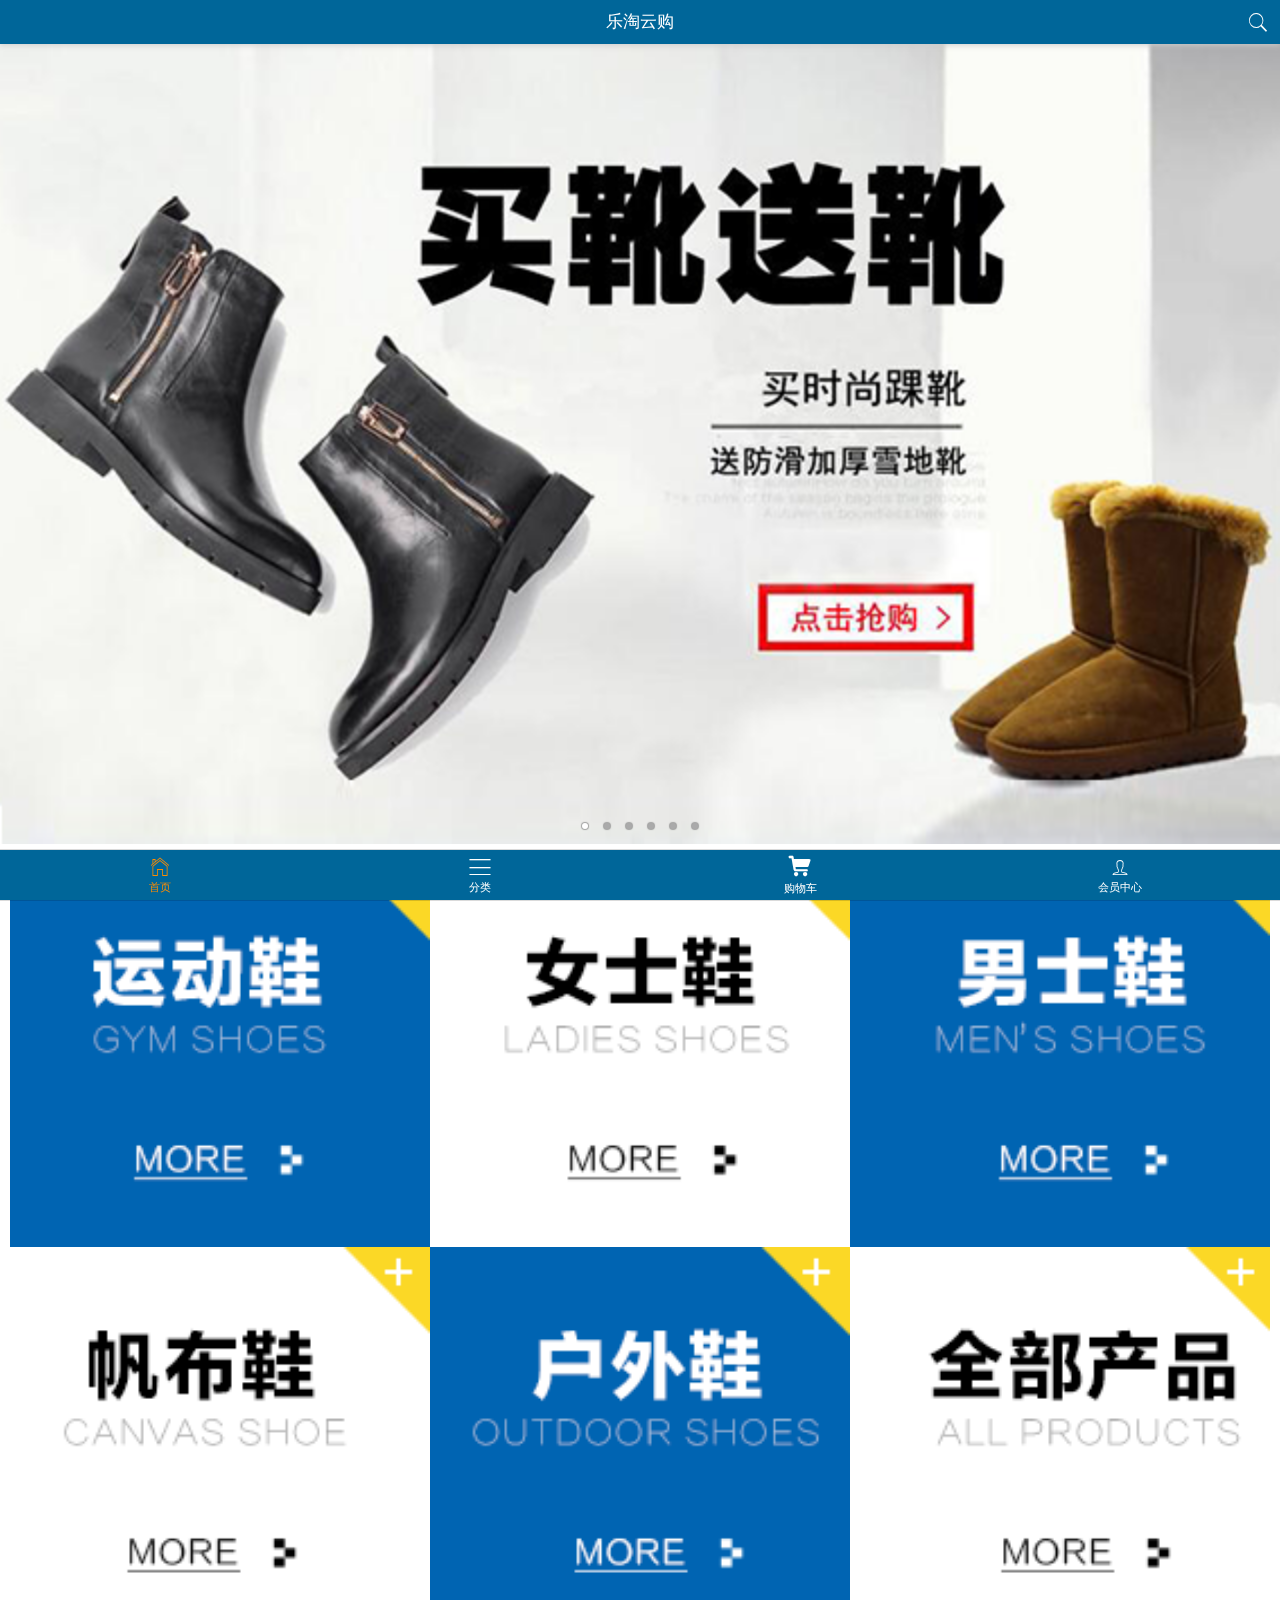
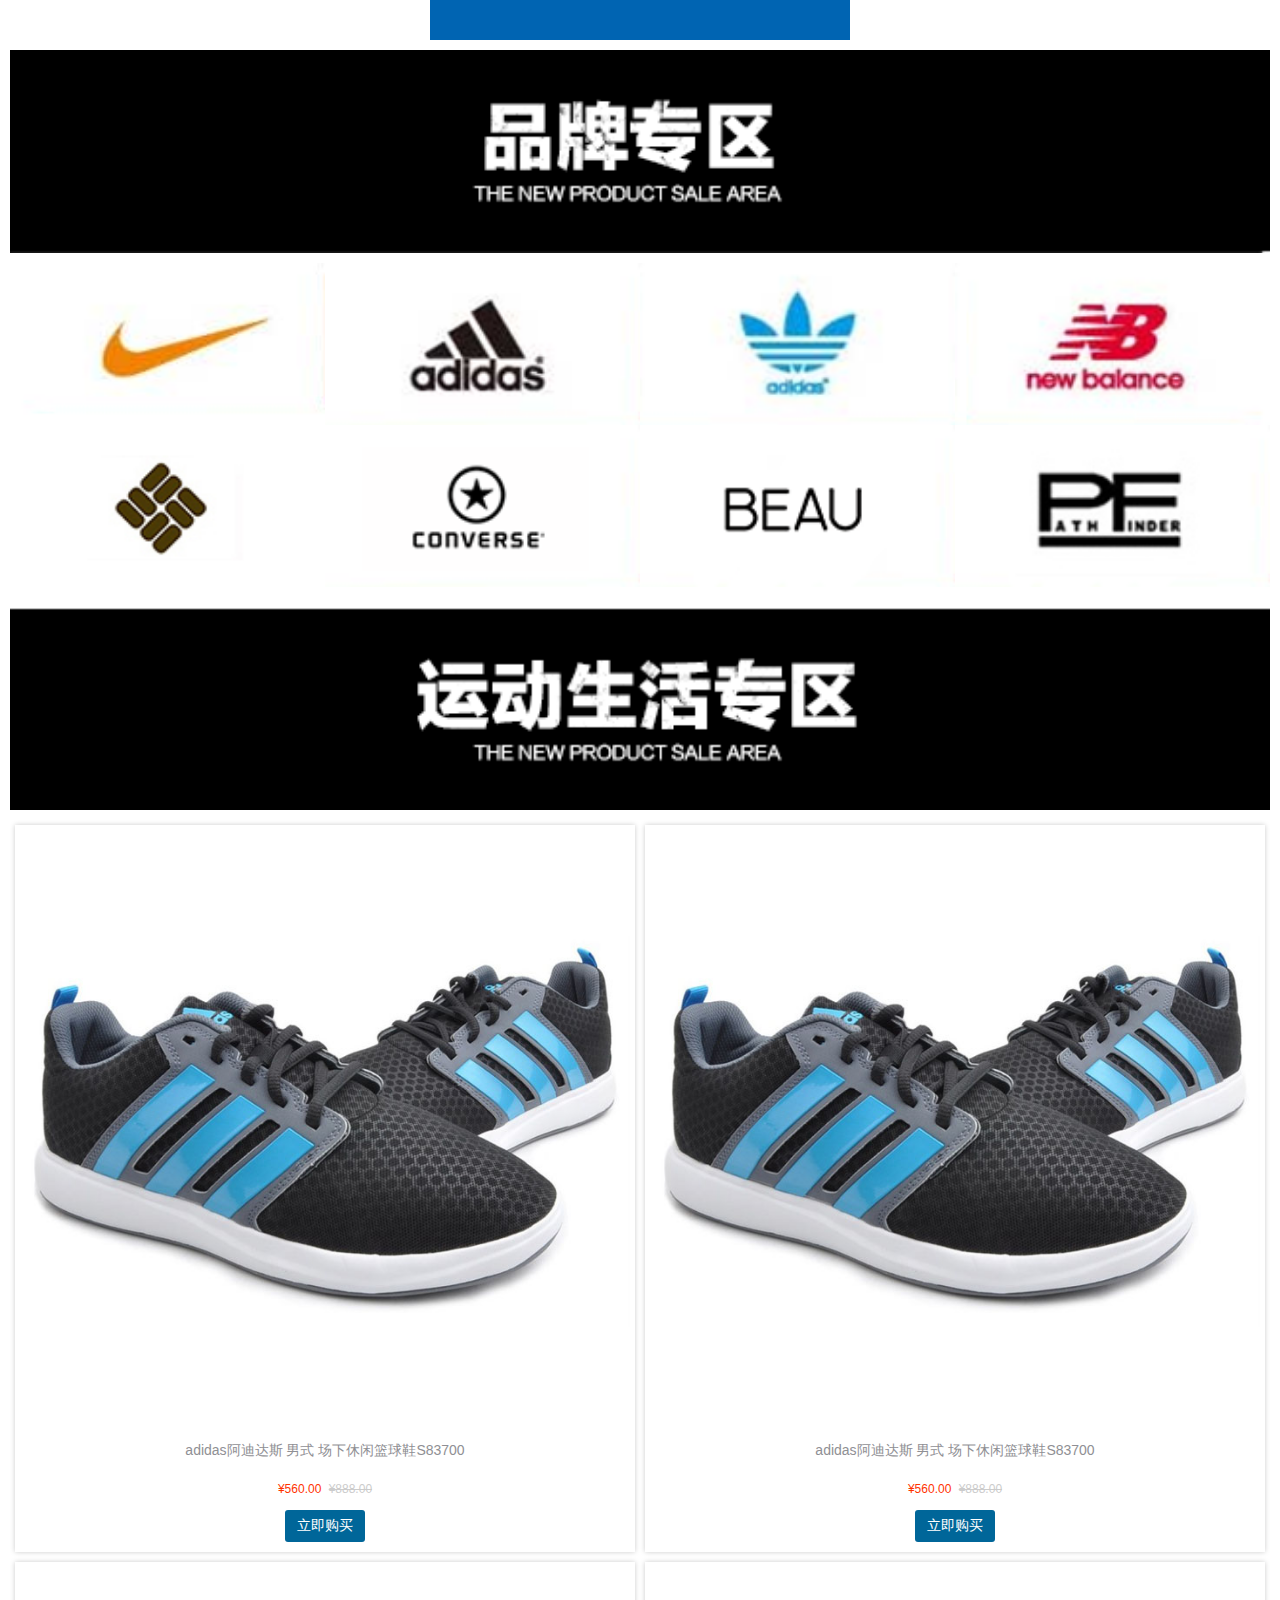
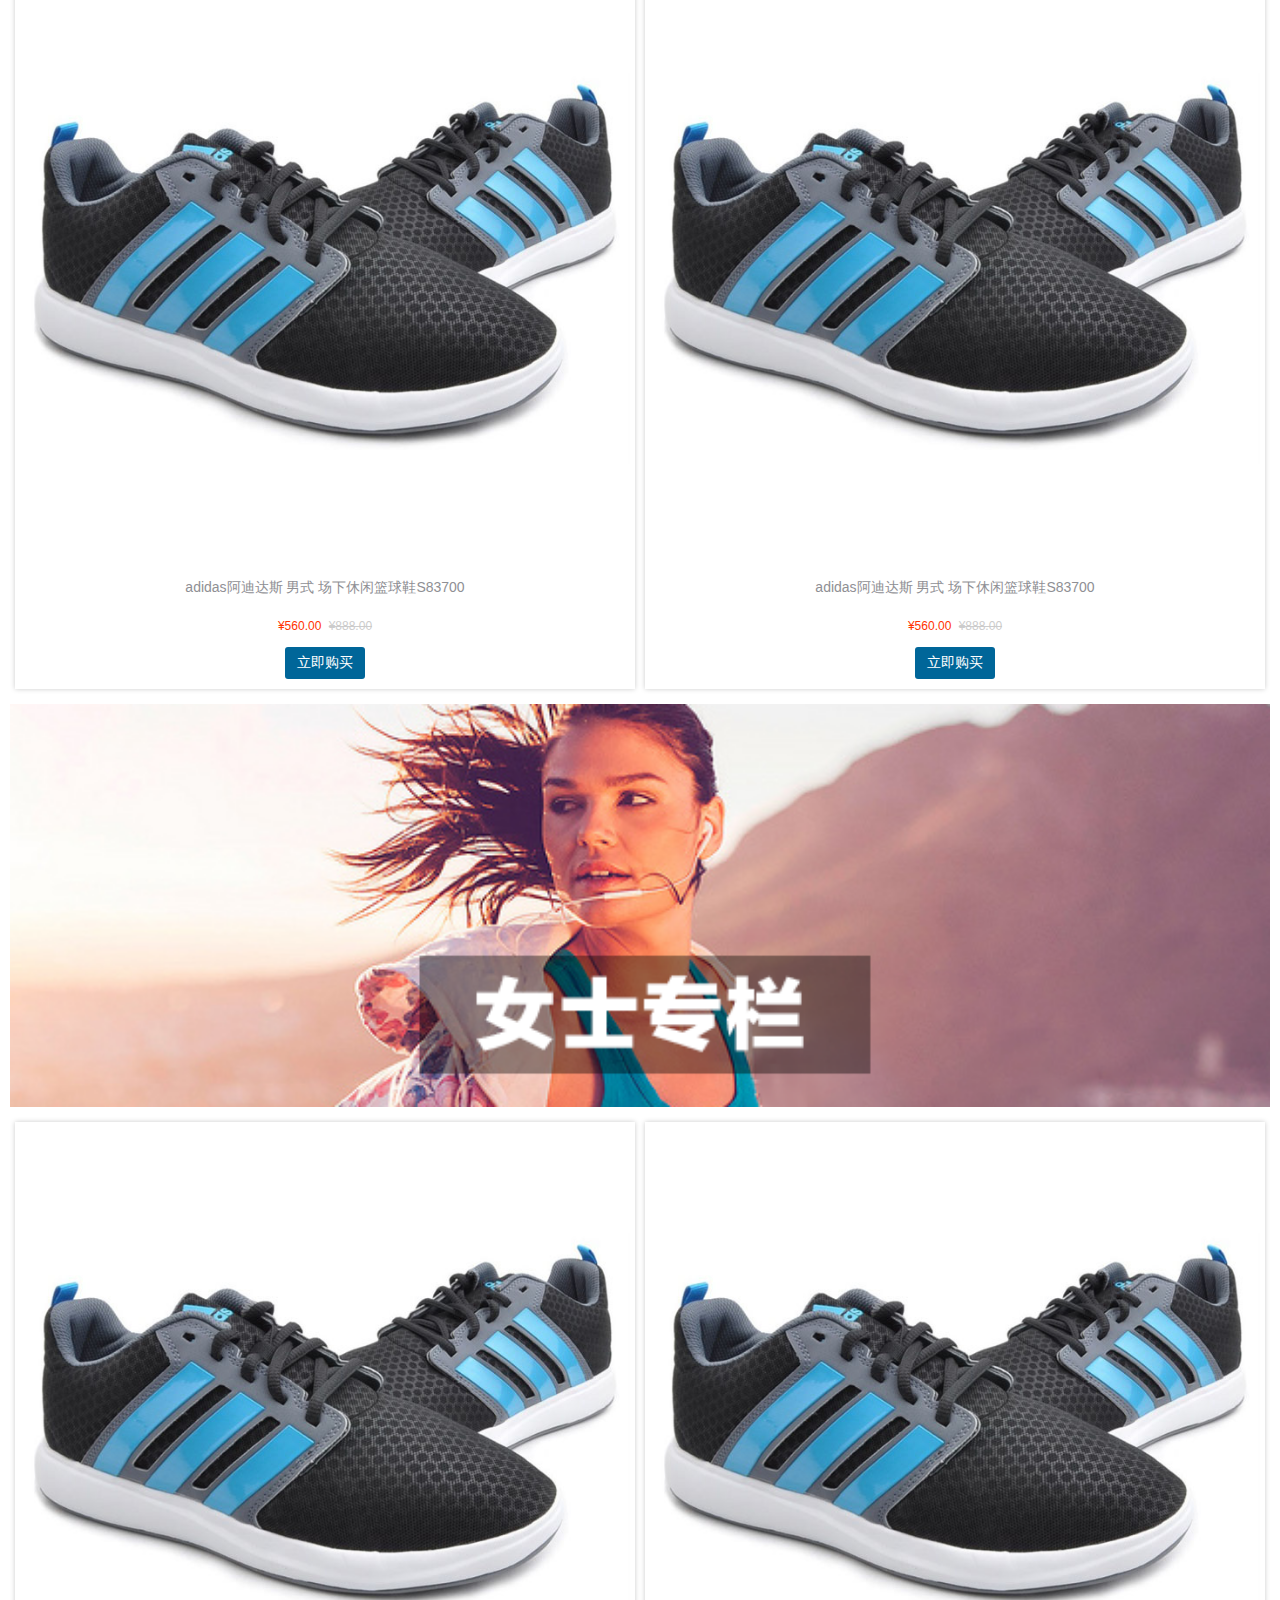
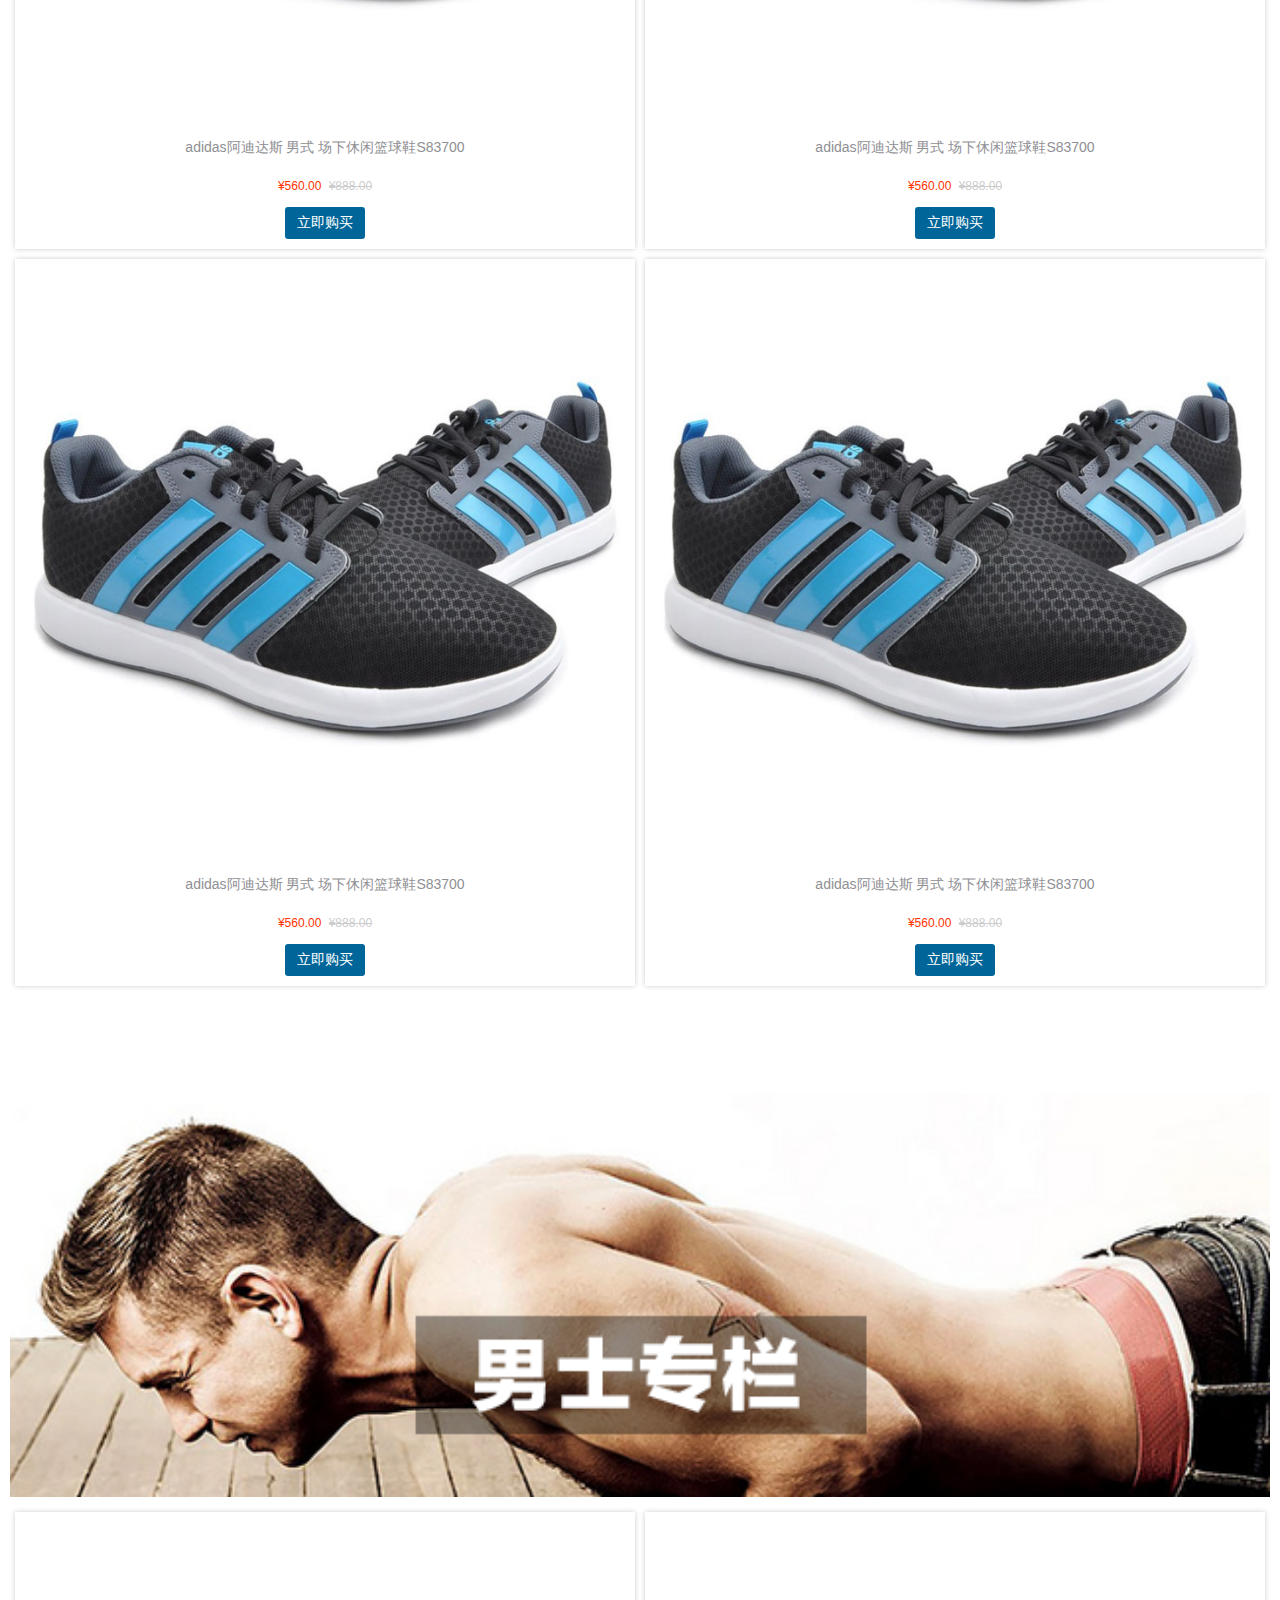
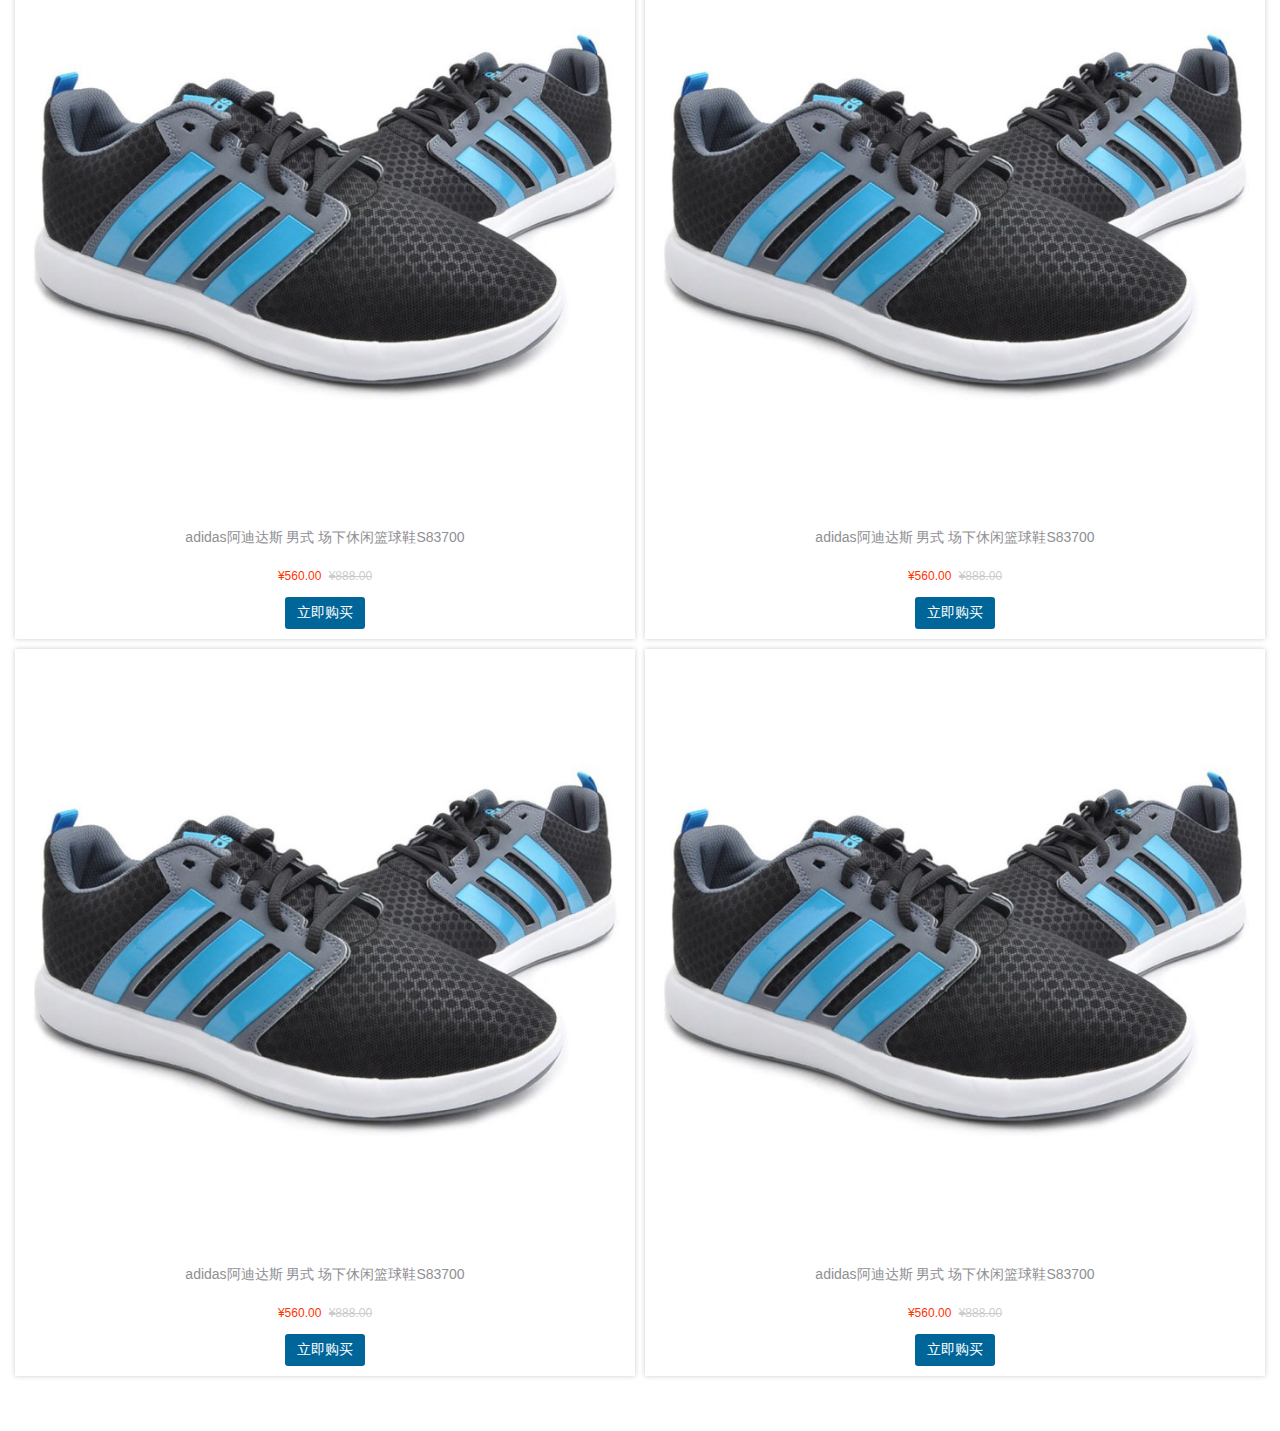
<file: letao/public/mobile/index.html>
<!DOCTYPE html>
<html lang="en">
<head>
	<meta charset="UTF-8">
	<title>Document</title>
	<meta name="viewport" content="width=device-width, user-scalable=no, initial-scale=1.0, maximum-scale=1.0, minimum-scale=1.0">
	<link rel="stylesheet" href="assets/mui/css/mui.min.css">
	<link rel="stylesheet" href="assets/mui/css/iconfont.css">
	<link rel="stylesheet" href="css/base.css">
	<link rel="stylesheet" href="css/index.css">
	<script src="assets/zepto/zepto.min.js"></script>
	<script src="assets/mui/js/mui.min.js"></script>
	<script src="js/common.js"></script>
</head>
<body>

	<header class="mui-bar mui-bar-nav header">
		<h1 class="mui-title">乐淘云购</h1>
		<a href="search.html" class="mui-icon mui-icon-search mui-pull-right"></a>
	</header>
	<nav class="mui-bar mui-bar-tab footer">
		<a class="mui-tab-item mui-active" href="index.html">
			<span class="mui-icon mui-icon-home"></span>
			<span class="mui-tab-label">首页</span>
		</a>
		<a class="mui-tab-item" href="category.html">
			<span class="mui-icon mui-icon-bars"></span>
			<span class="mui-tab-label">分类</span>
		</a>
		<a class="mui-tab-item" href="cart.html">
			<span class="mui-icon iconfont icon-gouwuche"></span>
			<span class="mui-tab-label">购物车</span>
		</a>
		<a class="mui-tab-item" href="user.html">
			<span class="mui-icon mui-icon-person"></span>
			<span class="mui-tab-label">会员中心</span>
		</a>
	</nav>
	<div class="mui-content">
		<div class="mui-slider">
			<div class="mui-slider-group mui-slider-loop">
				<div class="mui-slider-item">
					<a href="#"><img src="images/banner6.png" /></a>
				</div>
				<div class="mui-slider-item">
					<a href="#"><img src="images/banner1.png" /></a>
				</div>
				<div class="mui-slider-item">
					<a href="#"><img src="images/banner2.png" /></a>
				</div>
				<div class="mui-slider-item">
					<a href="#"><img src="images/banner3.png" /></a>
				</div>
				<div class="mui-slider-item">
					<a href="#"><img src="images/banner4.png" /></a>
				</div>
				<div class="mui-slider-item">
					<a href="#"><img src="images/banner5.png" /></a>
				</div>
				<div class="mui-slider-item">
					<a href="#"><img src="images/banner6.png" /></a>
				</div>
				<div class="mui-slider-item">
					<a href="#"><img src="images/banner1.png" /></a>
				</div>
			</div>
			<div class="mui-slider-indicator indicator">
			    <div class="mui-indicator mui-active"></div>
			    <div class="mui-indicator"></div>
			    <div class="mui-indicator"></div>
			    <div class="mui-indicator"></div>
			    <div class="mui-indicator"></div>
			    <div class="mui-indicator"></div>
			</div>
		</div>
		<div class="nav-link mui-clearfix">
			<a href="#"><img src="images/nav1.png"></a>
			<a href="#"><img src="images/nav2.png"></a>
			<a href="#"><img src="images/nav3.png"></a>
			<a href="#"><img src="images/nav4.png"></a>
			<a href="#"><img src="images/nav5.png"></a>
			<a href="#"><img src="images/nav6.png"></a>
		</div>
		<div class="brand">
			<img src="images/title0.png" class="title">
			<ul class="list mui-clearfix">
				<li>
					<a href="#">
						<img src="images/brand1.png">
					</a>
				</li>
				<li>
					<a href="#">
						<img src="images/brand2.png">
					</a>
				</li>
				<li>
					<a href="#">
						<img src="images/brand3.png">
					</a>
				</li>
				<li>
					<a href="#">
						<img src="images/brand4.png">
					</a>
				</li>
				<li>
					<a href="#">
						<img src="images/brand5.png">
					</a>
				</li>
				<li>
					<a href="#">
						<img src="images/brand6.png">
					</a>
				</li>
				<li>
					<a href="#">
						<img src="images/brand7.png">
					</a>
				</li>
				<li>
					<a href="#">
						<img src="images/brand8.png">
					</a>
				</li>
			</ul>
		</div>
		<div class="product">
			<img src="images/title1.png" class="title">
			<ul class="list mui-clearfix">
				<li>
					<a href="#">
						<img src="images/product.jpg">
						<span class="name">
							adidas阿迪达斯 男式 场下休闲篮球鞋S83700
						</span>
						<p>
							<span>¥560.00</span>
							<span>¥888.00</span>
						</p>
						<button class="buy-now">立即购买</button>
					</a>
				</li>
				<li>
					<a href="#">
						<img src="images/product.jpg">
						<span class="name">
							adidas阿迪达斯 男式 场下休闲篮球鞋S83700
						</span>
						<p>
							<span>¥560.00</span>
							<span>¥888.00</span>
						</p>
						<button class="buy-now">立即购买</button>
					</a>
				</li>
				<li>
					<a href="#">
						<img src="images/product.jpg">
						<span class="name">
							adidas阿迪达斯 男式 场下休闲篮球鞋S83700
						</span>
						<p>
							<span>¥560.00</span>
							<span>¥888.00</span>
						</p>
						<button class="buy-now">立即购买</button>
					</a>
				</li>
				<li>
					<a href="#">
						<img src="images/product.jpg">
						<span class="name">
							adidas阿迪达斯 男式 场下休闲篮球鞋S83700
						</span>
						<p>
							<span>¥560.00</span>
							<span>¥888.00</span>
						</p>
						<button class="buy-now">立即购买</button>
					</a>
				</li>
			</ul>
		</div>
		<div class="product">
			<img src="images/title2.png" class="title">
			<ul class="list mui-clearfix">
				<li>
					<a href="#">
						<img src="images/product.jpg">
						<span class="name">
							adidas阿迪达斯 男式 场下休闲篮球鞋S83700
						</span>
						<p>
							<span>¥560.00</span>
							<span>¥888.00</span>
						</p>
						<button class="buy-now">立即购买</button>
					</a>
				</li>
				<li>
					<a href="#">
						<img src="images/product.jpg">
						<span class="name">
							adidas阿迪达斯 男式 场下休闲篮球鞋S83700
						</span>
						<p>
							<span>¥560.00</span>
							<span>¥888.00</span>
						</p>
						<button class="buy-now">立即购买</button>
					</a>
				</li>
				<li>
					<a href="#">
						<img src="images/product.jpg">
						<span class="name">
							adidas阿迪达斯 男式 场下休闲篮球鞋S83700
						</span>
						<p>
							<span>¥560.00</span>
							<span>¥888.00</span>
						</p>
						<button class="buy-now">立即购买</button>
					</a>
				</li>
				<li>
					<a href="#">
						<img src="images/product.jpg">
						<span class="name">
							adidas阿迪达斯 男式 场下休闲篮球鞋S83700
						</span>
						<p>
							<span>¥560.00</span>
							<span>¥888.00</span>
						</p>
						<button class="buy-now">立即购买</button>
					</a>
				</li>
			</ul>
		</div>
		<div class="product">
			<img src="images/title3.png" class="title">
			<ul class="list mui-clearfix">
				<li>
					<a href="#">
						<img src="images/product.jpg">
						<span class="name">
							adidas阿迪达斯 男式 场下休闲篮球鞋S83700
						</span>
						<p>
							<span>¥560.00</span>
							<span>¥888.00</span>
						</p>
						<button class="buy-now">立即购买</button>
					</a>
				</li>
				<li>
					<a href="#">
						<img src="images/product.jpg">
						<span class="name">
							adidas阿迪达斯 男式 场下休闲篮球鞋S83700
						</span>
						<p>
							<span>¥560.00</span>
							<span>¥888.00</span>
						</p>
						<button class="buy-now">立即购买</button>
					</a>
				</li>
				<li>
					<a href="#">
						<img src="images/product.jpg">
						<span class="name">
							adidas阿迪达斯 男式 场下休闲篮球鞋S83700
						</span>
						<p>
							<span>¥560.00</span>
							<span>¥888.00</span>
						</p>
						<button class="buy-now">立即购买</button>
					</a>
				</li>
				<li>
					<a href="#">
						<img src="images/product.jpg">
						<span class="name">
							adidas阿迪达斯 男式 场下休闲篮球鞋S83700
						</span>
						<p>
							<span>¥560.00</span>
							<span>¥888.00</span>
						</p>
						<button class="buy-now">立即购买</button>
					</a>
				</li>
			</ul>
		</div>
	</div>
</body>
</html>
</file>
<file: QQ浏览器/css/base.css>
/*
* @Author: apple
* @Date:   
* @Last Modified by:   apple
* @Last Modified time: 2017-09-17 09:41:35
*/
article,aside,details,figcaption,figure,footer,header,hgroup,main,nav,section,summary{display:block}audio,canvas,video{display:inline-block;*display:inline;*zoom:1}audio:not([controls]){display:none;height:0}[hidden]{display:none}html{font-size:100%;-ms-text-size-adjust:100%;-webkit-text-size-adjust:100%}html,button,input,select,textarea{font-family:sans-serif}body{margin:0}a:focus{outline:thin dotted}a:active,a:hover{outline:0}h1{font-size:2em;margin:.67em 0}h2{font-size:1.5em;margin:.83em 0}h3{font-size:1.17em;margin:1em 0}h4{font-size:1em;margin:1.33em 0}h5{font-size:.83em;margin:1.67em 0}h6{font-size:.67em;margin:2.33em 0}abbr[title]{border-bottom:1px dotted}b,strong{font-weight:700}blockquote{margin:1em 40px}dfn{font-style:italic}hr{-moz-box-sizing:content-box;box-sizing:content-box;height:0}mark{background:#ff0;color:#000}p,pre{margin:1em 0}code,kbd,pre,samp{font-family:monospace,serif;_font-family:'courier new',monospace;font-size:1em}pre{white-space:pre;white-space:pre-wrap;word-wrap:break-word}q{quotes:none}q:before,q:after{content:'';content:none}small{font-size:80%}sub,sup{font-size:75%;line-height:0;position:relative;vertical-align:baseline}sup{top:-.5em}sub{bottom:-.25em}dl,menu,ol,ul{margin:1em 0}dd{margin:0 0 0 40px}menu,ol,ul{padding:0 0 0 40px}nav ul,nav ol{list-style:none;list-style-image:none}img{border:0;-ms-interpolation-mode:bicubic}svg:not(:root){overflow:hidden}figure{margin:0}form{margin:0}fieldset{border:1px solid silver;margin:0 2px;padding:.35em .625em .75em}legend{border:0;padding:0;white-space:normal;*margin-left:-7px}button,input,select,textarea{font-size:100%;margin:0;vertical-align:baseline;*vertical-align:middle}button,input{line-height:normal}button,select{text-transform:none}button,html input[type=button],input[type=reset],input[type=submit]{-webkit-appearance:button;cursor:pointer;*overflow:visible}button[disabled],html input[disabled]{cursor:default}input[type=checkbox],input[type=radio]{box-sizing:border-box;padding:0;*height:13px;*width:13px}input[type=search]{-webkit-appearance:textfield;-moz-box-sizing:content-box;-webkit-box-sizing:content-box;box-sizing:content-box}input[type=search]::-webkit-search-cancel-button,input[type=search]::-webkit-search-decoration{-webkit-appearance:none}button::-moz-focus-inner,input::-moz-focus-inner{border:0;padding:0}textarea{overflow:auto;vertical-align:top}table{border-collapse:collapse;border-spacing:0}html{overflow:hidden}a{text-decoration:none}img{display:block}ul,li{list-style:none;margin:0;padding:0}
</file>
<file: QQ浏览器/css/index.css>
#bg{
    width: 1000px;
    height: 1000px;
    position: absolute;
    top: 50%;
    left: 50%;
    transform: translate(-50%, -50%);
    transition: all 2s;
}
.rotate{
    transform: translate(-50%, -50%) rotateZ(-60deg)!important;
}
.row1 .orb1, .row1 .orb2{
    position: absolute;
    width: 60px;
    height: 60px;
    top: 50%;
    left: 50%;
    margin-top: -280px;
    margin-left: -30px;
}
.row1 .orb2{
    margin-top: -280px;
    margin-left: 500px;
}
.row1 div,
.row2 div,
.row3 div
{
    background:-webkit-linear-gradient(top,#fff, #dedede);
    border-radius:50%;
}
.row2 .orb1, 
.row2 .orb2, 
.row2 .orb3
{
    position: absolute;
    width: 200px;
    height: 200px;
    top: 50%;
    left: 50%;
    margin-top: -280px;
    margin-left: -500px;
}
.row2 .orb2 {
    margin-top: -180px;
    margin-left: 500px;
}
.row2 .orb3 {
    margin-top: 50px;
    margin-left: 0px;
}
.row3 .orb1, .row3  .orb2 {
    position: absolute;
    width: 500px;
    height: 500px;
    top: 50%;
    left: 50%;
    margin-top: 0;
    margin-left: 0;
}
.row3  .orb2 {
    margin-top: 100px;
    margin-left: 1000px;
}
.row1  div {
    animation: orbmove 100s linear infinite;
}
.row2  div {
    animation: orbmove 40s linear infinite;
}
.row3  div {
    animation: orbmove 80s linear infinite;
}
@keyframes orbmove{
    from {
       transform: translateX(0px) rotate(0deg);
       /* translate 相当于相对定位， 从自己现在的位置开始移动距离 */
    }

    to {
        transform: translateX(-2000px) rotate(-3600deg);
    }
}
/*第一屏*/

.section1{
    perspective:1000px;
}
.comein .p1{
    transform: translate(-50%, -50%) translateZ(0px) rotateY(0deg);
}

.p1{
    position: absolute;
    top: 45%;
    left: 50%;
    transform: translate(-50%, -50%) translateZ(500px) rotateY(-100deg);
    width: 880px;
    height: 320px;
    background: url(../images/skin.gif) no-repeat;
    transition: all 1s;
}

/*第二屏*/
.section2 {
    perspective:1000px;
}
.p2{
    width: 316px;
    height: 360px;
    text-align: center;
    position: absolute;
    top: 50%;
    left: 50%;
    transform: translateX(-50%) translateY(-50%) translateZ(-6000px) scale(0.1);
    transition: all 2s;
}
 /* 第3屏幕 */
.section3 {
    perspective: 1000px;
}
.p3 {
    position: absolute;
    width: 1440px;
    height: 760px;
    top: 50%;
    left: 50%;
    margin-left: -270px;
    margin-top: -284px;
    background-color: pink;
    border: 1px solid #ccc;
    /* transform: translateZ(-50px) rotateX(30deg); */
    transform: translateZ(1200px) rotateX(120deg);
    transition: all 4s;
}
.title3 {
    position: absolute;
    top: 50%;
    left: 50%;
    margin-left: -412px;
    margin-top: -10px;
    transform: translateZ(1200px) rotateY(-60deg);
    transition: all 4s;

}
</file>
<file: 学成网在线教育/项目/style.css>
/*
* @Author: apple
* @Date:   2017-07-20 16:24:21
* @Last Modified by:   apple
* @Last Modified time: 2017-07-22 19:01:42
*/
	/* 样式 */
			/* css初始化 */
			
			* {
				margin: 0;
				padding: 0;  /* 清除内外边距 */
			}
			ul {
				list-style: none; /* 去掉列表样式小点 */
			}
			.clearfix:before, .clearfix:after {   /* 清除浮动 */
				display: table;
				content: "";
			}
			.clearfix:after {
				clear: both;
			}
			.clearfix {
				*zoom: 1;
			}
			a {
				color: #050505;
				text-decoration: none;  /* 取消下划线 */
			}
			input {
				border: 0;  /* 所有的表单边框为0 */
				box-sizing: border-box; /* CSS3盒子模型 border 和 padding 都包含到 width 里面去 */
			}

			.container {  /* 因为我们的版心宽度都是1200 都要居中对齐 我们就声明一个公共类 */
				width: 1200px;
				margin: 0 auto;
			}
			/* css初始化结束 */
			/* 页面头部分 */
			body {
				background-color: #f3f5f7;  /* 整个页面的背景色 */
			}
			header {
				height: 100px; 
				/* background-color: pink; */
				overflow: hidden;
			}
			nav {
				width: 1366px; /* 宽度暂且定为1366 */
				height: 42px;
				margin: 26px auto ; /*  盒子水平居中对齐 */
			}
			.logo {
				float: left;
				width: 199px;
				height: 46px;
				background-color: pink;
				background: url(images/sprite.png) no-repeat;
			}
			.navbar {
				float: left;
				height: 42px;
				line-height: 42px;  /* 这个行高给父亲， 行高会继承 */
				margin-left: 50px;
			}
			.navbar li {
				float: left;  /* 让 首页 课程 这个一行显示 */
			}
			.navbar li a {  
				padding: 0 10px; /*  上下 0  左右 8像素 */
				display: block; /*  a是行内元素，给高需要转换块级 */
				height: 42px;
			}
			.navbar li a:hover {
				border-bottom: 2px solid #00a4ff;  /* 鼠标放入底边框 */
			}
			
			/* 搜索框部分开始 */
			.search {
				width: 410px;  /* 360 + 50 */
				height: 38px;
				border: 1px solid #00a4ff;
				float: right;
			}
			.search input[type=text] {  /* 属性选择器  type 为 text 的文本框 */
				/* background-color: pink; */
				width: 360px;
				height: 38px;
				padding-left: 20px;
				float: left;
			}
			.search input[type=submit]{/* 属性选择器  type 为 submit 的文本框 */
				width: 50px;
				height: 38px;
				float: left;
				background: #00a4ff url(images/search_06.png) center center no-repeat;
			} 
			/* 搜索框部分结束 */
			/* 个人中心开始 */
			.personal {
				float: right;
				height: 42px;
				line-height: 42px;  /* 这个行高给父亲， 行高会继承 */
				margin: 0 15px 0 35px;  /* 上0 右 15  下0 左  35 */
			}
			.personal img {
				margin: 0 8px;
				vertical-align: middle;
			}
			/* 个人中心结束 */
			/* banner start */
			.banner {
				height: 420px;
				background-color: #1c036c;
			}
			.banner-in {
				height: 420px;
				background:  url(images/banner_03.png) 0 0 no-repeat;
				position: relative;  /* 子绝父相 */
			}
			.slidebar {
				height: 420px;
				width: 190px;
				background: rgba(0, 0, 0, 0.3);/*  盒子背景半透明 */
				float: left;
			}
			.slidebar li a {
				color: #fff;
				font-size: 14px;
				padding: 0 20px;
				/* a是行内元素，没有大小需要转换 */
				display: block;
				line-height: 45px; /* 单行垂直居中 个人经验，很多情况下， 有了行高可以不用给高度 */

			}
			.slidebar li a:hover {
				color: #00a4ff ;
			}
			.slidebar a span {
				float: right;
				font-family: arial; /* 一般情况我们的符号都用这个字体 */
			}
			.timetable {
				float: right;
				width: 230px;
				height: 300px;
				background-color: #fff;
				margin-top: 50px;
			}
			.timetable dt {
				height: 50px;
				line-height: 50px;
				background-color: #9bceea;
				text-align: center; /* 文字水平居中 */
				color: #fff;
				font-weight: 700;  /* 文字加粗 */
				letter-spacing: 2px; /* 设置字间距 */
				margin-bottom: 5px;
			}
			.timetable dd {
				width: 193px;
				height: 60px;
				margin: 0 auto;
				border-bottom: 1px solid #ccc;
				padding-top: 12px;
				box-sizing: border-box;
			}
			.timetable dd:last-child { /* 结构伪类选择器 选最后一个孩子 但是要求这个孩子是dd */
				border: 0;
			}
			.timetable dd h4 {
				font-size: 16px;
				font-weight: normal;  /*  让粗体不变粗 */
				color: #4e4e4e;
			}
			.timetable dd p {
				color: #a5a5a5;
				font-size: 14px;
			}
			.timetable dd a {
				height: 38px;
				border: 1px solid #00a4ff;
				display: block;
				text-align: center;
				line-height: 38px;
				color: #00a4ff;
				font-weight: 700; /* 文字加粗 700 不要加单位 */ 
				transition: all 0.5s;  /* 背景颜色和文字颜色都变化 用all */

				/* ctrl+g 快速到某一行  */
			}
			.timetable dd a:hover { /* 自己添加 */
				background-color: #00a4ff;
				color: #fff;
			}

			/* 小圆点模块 */
			.circle {
				width: 180px;
				height: 22px;
				/* background-color: pink; */
				position: absolute;
				bottom: 10px;
				left: 50%; /* 父盒子宽度的一半 */
				margin-left: -90px;  /* 水平居中算法 */
			}
			.circle li { /*  0011 权重 */
				float: left; 
				width: 12px;
				height: 12px;
				background: rgba(255, 255, 255, 0.4);
				margin: 6px 8px;  /* 上下6 左右 8 */
				border-radius: 50%;
				cursor: pointer;  /* 鼠标变成小手形状 */

			}
			.circle .current {
				width: 19px;
				border-radius: 5px;
				background-color: #fff;
			}
			/* banner end */

			/* 精品推荐模块 start*/
			.recommend {
				height: 60px;
				line-height: 60px;
				background-color: #fff;
				margin-top: 8px;
				box-shadow: 0 2px 2px rgba(0,0,0,0.2);
				/* 盒子阴影 水平位置  垂直位置  模糊距离  影子颜色 */
			}

			.recommend a {
				padding: 0 30px;
				border-right: 1px solid #ccc;
			}
			.recommend a:hover {
				color: #00a4ff;
			}
			.recommend a:first-child {
				color: #00a4ff;
			}
			.recommend a:last-child {
				color: #00a4ff;
				border: 0;
				float: right;
				font-size: 14px;
			}
			.recom-products {
				margin-top: 35px;
			}
			.recom-hd {
				height: 40px;
			}
			.recom-hd h4 {
				float: left;
				color: #494949;
			}
			.recom-hd a {
				float: right;
				margin-top: 10px;
				margin-right: 30px;
				font-size: 14px;
				color: #a5a5a5;
			}
			.recom-hd a:hover {
				color: #00a4ff;
			}
			/* 精品推荐主体部分 */
			.recom-bd ul li {
				width: 228px;
				height: 270px;
				background-color: #fff;
				/*overflow: hidden;   溢出隐藏 */
				/* box-shadow:水平阴影 垂直阴影 模糊距离 阴影尺寸 阴影颜色  内/外阴影； */
				
				float: left;
				margin-right: 15px;
				margin-top: 15px;
				position: relative;  /* 子绝父相 */
				transition: all 0.2s;
				
			}
			.recom-bd ul li:hover {
				margin-top: 10px;
				box-shadow: 0 10px 5px 5px rgba(0, 0, 0, 0.2);
			}
			.over {
				overflow: hidden;
			}
			.hot {
				width: 40px;
				height: 23px;
				background-color: pink;
				position: absolute;
				right: -3px;
				top: 5px;
				background: url(images/sprite.png) no-repeat 0 -85px;
			}
			.recom-bd ul li:nth-child(5n) { /*  5n     n从0开始的， 0 1 2 3  5n 就是5 的倍数 */
				margin-right: 0;
			}

			.recom-bd li h5, 
			.recom-bd li p {
				padding: 0 20px 0 24px;
				margin-top: 12px;
			}
			.recom-bd li h5 {
				font-size: 14px;
				line-height: 22px;
				font-weight: normal;
			}
			.recom-bd li p {
				font-size: 12px;
				color: #999;
			}
			.recom-bd  p span {
				color: #ff7c2d;
			}

			/* 页面底部分 */
			footer {
				height: 270px;
				background-color: #fff;
				margin-top: 100px;
			}
			.footer-in {
				padding-top: 30px;

			}
			.footer-l {
				float: left;
			}
			.footer-l p {
				font-size: 12px;
				line-height: 18px;
				color: #999;
				margin-top: 20px;
			}
			.footer-l a {
				display: block;
				width: 118px;
				height: 33px;
				border: 1px solid #00a4ff;
				font-size: 16px;
				color: #00a4ff;
				text-align: center;
				line-height: 33px;
				margin-top: 15px;
			}
			.footer-r {
				float: right;
				color: #333;
			}
			.footer-r dl {
				float: left;
				width: 225px;
			}
			.footer-r dt {
				font-size: 16px;
				height: 30px;
			}
			.footer-r dd {
				font-size: 12px;
				height: 20px;
			}
			.footer-r dd a:hover {
				color: #00a4ff;
				text-decoration: underline; /*  添加下划线 */
			}
</file>
<file: letao/public/m-my/css/base.css>
/* 公共样式 */

.my-header {
	background: #006699;
}

.my-header h1 {
	color: #FFF;
}

.my-header .mui-icon-search {
	color: #FFF;
}

.my-footer {
	background: #006699;
}

.my-footer .mui-tab-item {
	color: #FFF;
}

.my-footer .mui-tab-item.mui-active {
	color: darkorange;
}

ul {
  padding: 0;
  margin: 0;
  list-style: none;
}

a {
  color: #000;
}

.nav-links {
  padding: 10px;
  /* overflow: hidden; */
}

.nav-links a {
  width: 33.333%;
  float: left;
}

.nav-links a img {
  width: 100%;
  /*vertical-align:top;*/
  display: block;
}

.brand {
  padding: 0 10px;
}

.brand .title {
  width: 100%;
}

.brand ul {
  overflow: hidden;
  padding: 10px 0;
}

.brand ul li{
  width: 25%;
  float: left;
}

.brand ul li a{
  display: block;
}

.brand ul li a img{
  width: 100%;
}

.product {
  padding: 0 10px;
}

.product .title {
  width: 100%;
}

.product ul {
  padding: 6px 0;
}

.product ul li {
  width: 50%;
  float: left;
  padding: 5px;
}

.product ul li a {
  display: block;
  box-shadow: 0 0 5px #ccc;
  padding: 5px;
}

.product ul li img {
  width: 100%;
}

.product ul li .name{
  display: block;
  color: #8f8f94;
  font-size: 14px;
  text-align: center;
  line-height: 18px;
  height: 38px;
  overflow: hidden;
  padding: 5px;
}

.product ul li p {
  text-align: center;
  padding-top:6px;
}

.product ul li p span:first-child {
  color: #f20;
  padding-right: 2px;
}

.product ul li p span:last-child {
  text-decoration: line-through;
  padding-left: 2px;
}

.product ul li .buy-now {
  display: block;
  width: 80px;
  height: 30px;
  line-height: 30px;
  text-align: center;
  background: #006699;
  color: #FFF;
  font-size: 14px;
  border-radius: 4px;
  margin: 0 auto 5px auto;
}
</file>
<file: letao/public/m/css/base.css>
/* 公共样式 */

.my-header {
	background: #006699;
}

.my-header h1 {
	color: #FFF;
}

.my-header .mui-icon-search {
	color: #FFF;
}

.my-footer {
	background: #006699;
}

.my-footer .mui-tab-item {
	color: #FFF;
}

.my-footer .mui-tab-item.mui-active {
	color: darkorange;
}

ul {
  padding: 0;
  margin: 0;
  list-style: none;
}

a {
  color: #000;
}

.nav-links {
  padding: 10px;
  /* overflow: hidden; */
}

.nav-links a {
  width: 33.333%;
  float: left;
}

.nav-links a img {
  width: 100%;
  /*vertical-align:top;*/
  display: block;
}

.brand {
  padding: 0 10px;
}

.brand .title {
  width: 100%;
}

.brand ul {
  overflow: hidden;
  padding: 10px 0;
}

.brand ul li{
  width: 25%;
  float: left;
}

.brand ul li a{
  display: block;
}

.brand ul li a img{
  width: 100%;
}

.product {
  padding: 0 10px;
}

.product .title {
  width: 100%;
}

.product ul {
  padding: 6px 0;
}

.product ul li {
  width: 50%;
  float: left;
  padding: 5px;
}

.product ul li a {
  display: block;
  box-shadow: 0 0 5px #ccc;
  padding: 5px;
}

.product ul li img {
  width: 100%;
}

.product ul li .name{
  display: block;
  color: #8f8f94;
  font-size: 14px;
  text-align: center;
  line-height: 18px;
  height: 38px;
  overflow: hidden;
  padding: 5px;
}

.product ul li p {
  text-align: center;
  padding-top:6px;
}

.product ul li p span:first-child {
  color: #f20;
  padding-right: 2px;
}

.product ul li p span:last-child {
  text-decoration: line-through;
  padding-left: 2px;
}

.product ul li .buy-now {
  display: block;
  width: 80px;
  height: 30px;
  line-height: 30px;
  text-align: center;
  background: #006699;
  color: #FFF;
  font-size: 14px;
  border-radius: 4px;
  margin: 0 auto 5px auto;
}
</file>
<file: letao/public/mobile/assets/mui/css/iconfont.css>
@font-face {
  font-family: "iconfont";
  src: url('../fonts/iconfont.ttf?t=1509892845975') format('truetype');
}

.iconfont {
  font-family:"iconfont" !important;
  font-size:16px;
  font-style:normal;
  -webkit-font-smoothing: antialiased;
  -moz-osx-font-smoothing: grayscale;
}

.icon-gouwuche:before { content: "\e600"; }
</file>
<file: letao/public/mobile/css/base.css>
body{
	background:#FFF;
	font-size:14px;
}

a{
	color:#000;
	text-decoration:none;
}

*{
	margin:0;
	padding:0;
}

ul{
	list-style:none;
}

img{
	vertical-align:top;
}

.mui-content{
	background:#FFF;
}

.footer,.header{
	background:#006699;
	
}

.header .mui-title{
	color:#FFF;
}

.header .mui-icon{
	color:#FFF;
}

.footer .mui-tab-item{
	color:#FFF;
}

.footer .mui-tab-item.mui-active{
	color:darkorange;
}

.mui-scroll-wrapper{
	top:44px;
	bottom:50px;
}

.product{
	padding:0 10px;
}

.product .title{
	width:100%;
	margin:10px 0;
}

.product .list{
	
}

.product li{
	width:50%;
	float:left;
	padding:5px;
}

.product a{
	display:block;
	padding:0 5px;
	box-shadow:0 0 5px #ccc;
	overflow:hidden;
}

.product a img{
	width:100%;
}

.product .name{
	line-height:18px;
	display:block;
	color:#8f8f94;
	text-align:center;
	padding:6px;
	height:44px;
	overflow:hidden
}

.product p{
	font-size:12px;
	text-align:center;
}

.product p span:first-child{
	color:#f30;
	margin-right:2px;
}

.product p span:last-child{
	color:#ccc;
	text-decoration:line-through;
	margin-left:2px;
}

.product .buy-now{
	background:#006699;
	color:#FFF;
	margin:0 auto;
	border:none;
	display:block;
	margin-bottom:10px;
}
</file>
<file: letao/public/mobile/css/index.css>
.nav-link{
	padding:10px;
}

.nav-link a{
	display:block;
	width:33.333%;
	float:left;
}

.nav-link a img{
	width:100%;
	vertical-align:top;
}

.brand{
	padding:0 10px;
}

.brand .title{
	width:100%;
	vertical-align:top;
}

.brand .list{
	padding:10px 0;
}

.brand .list li{
	width:25%;
	float:left;
}

.brand .list a{
	display:block;
}

.brand .list img{
	width:100%;
}
</file>
